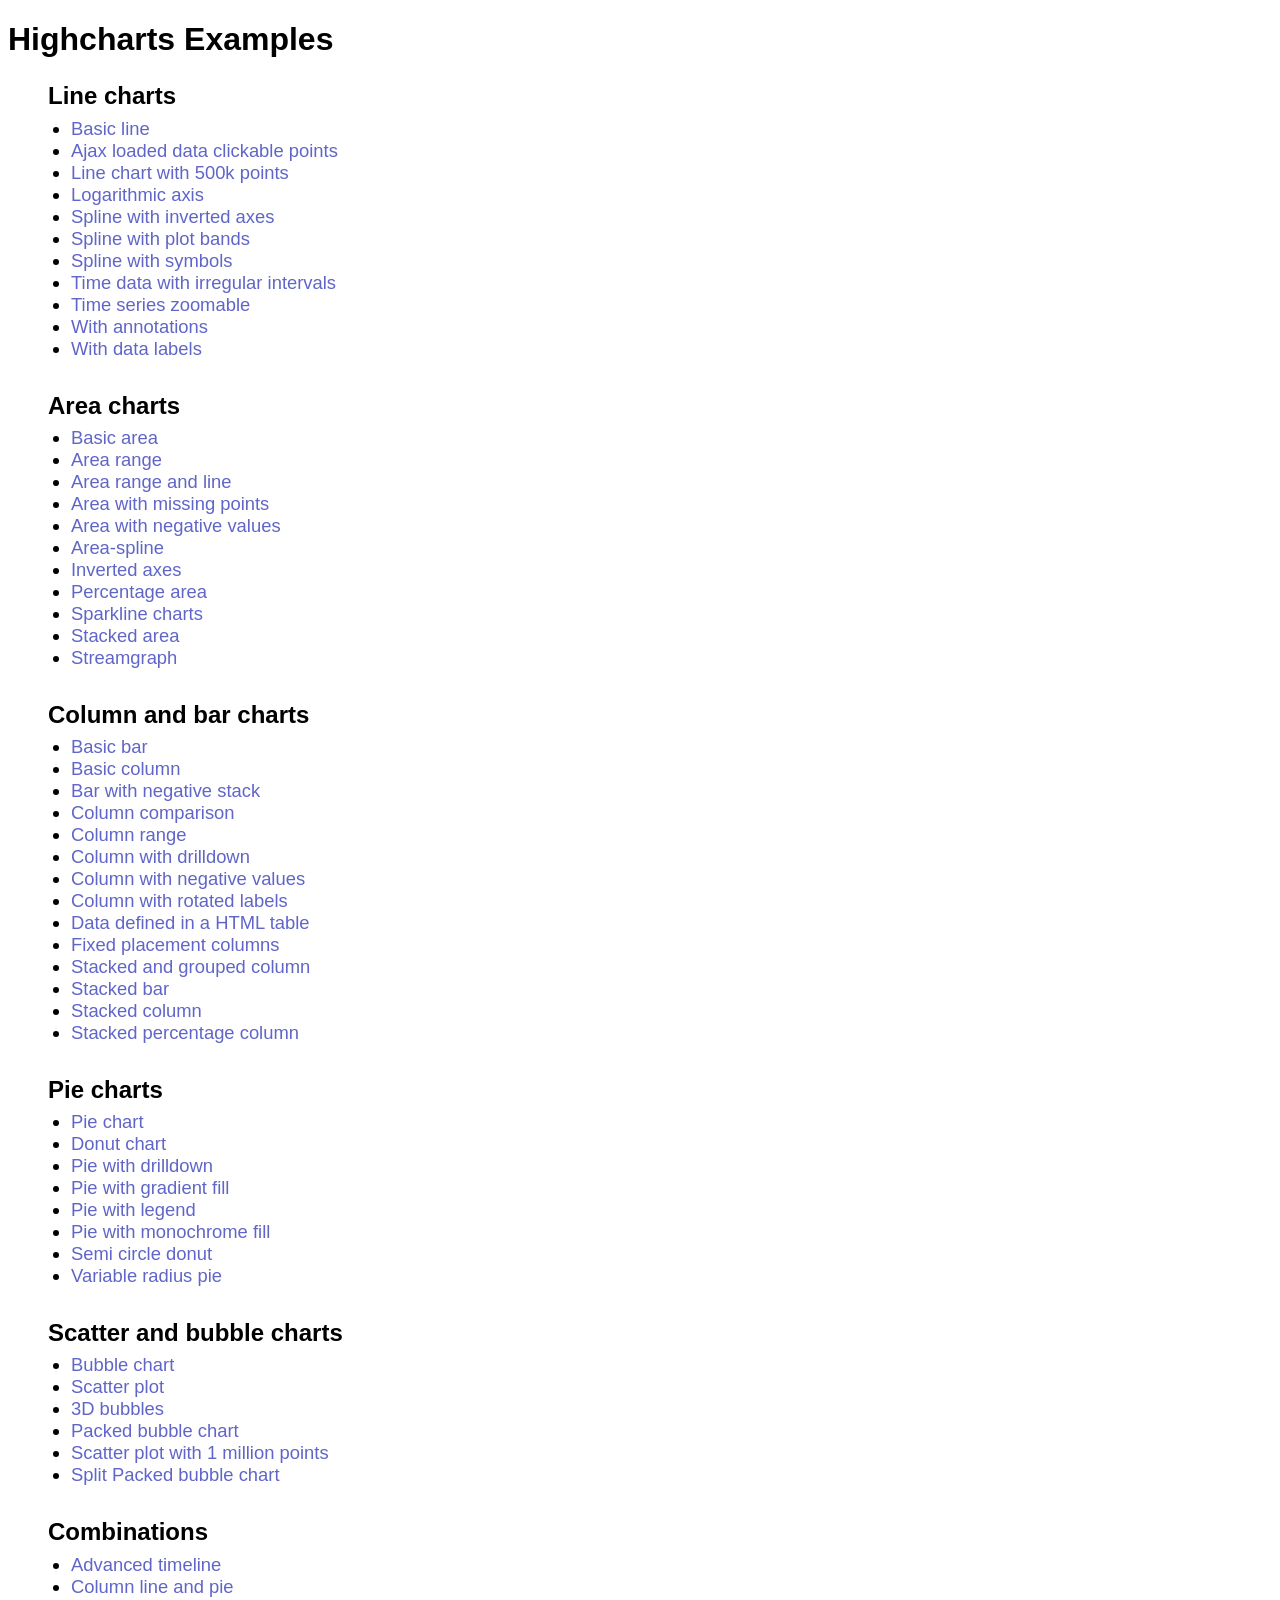
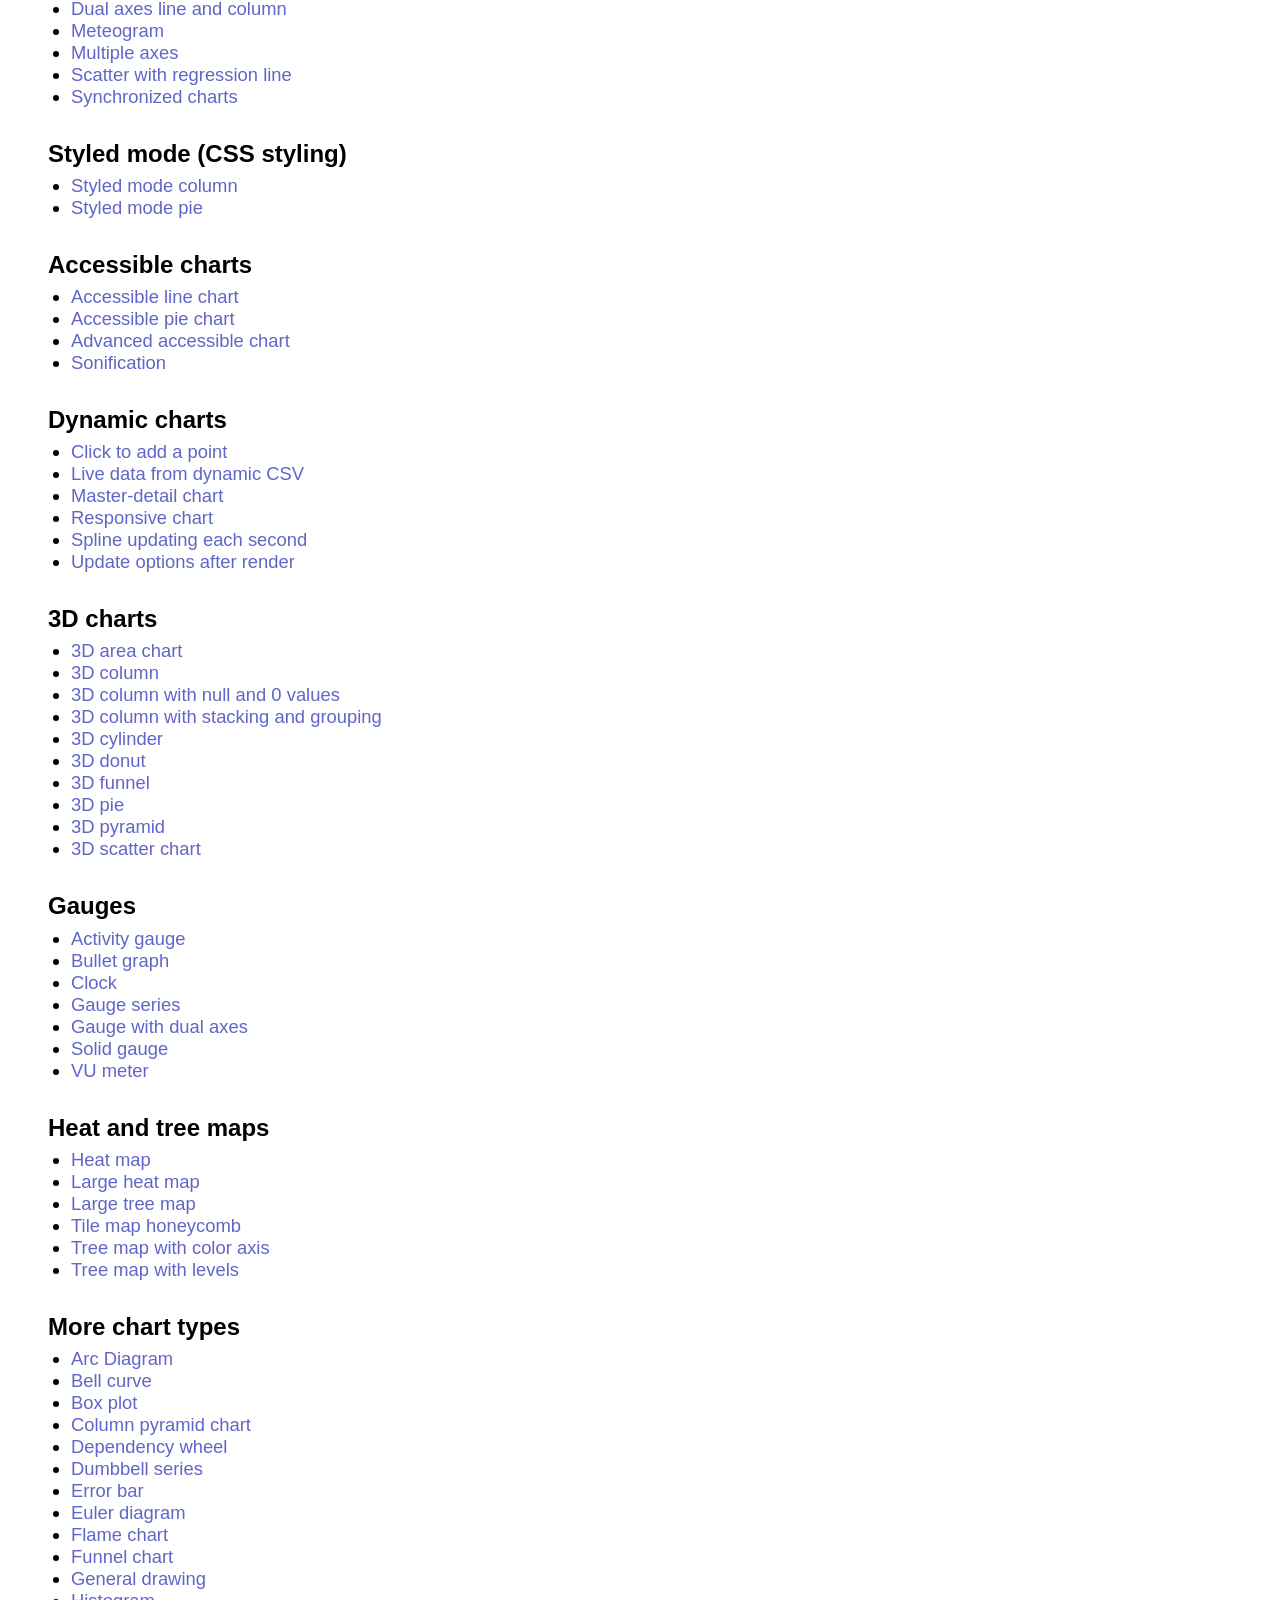
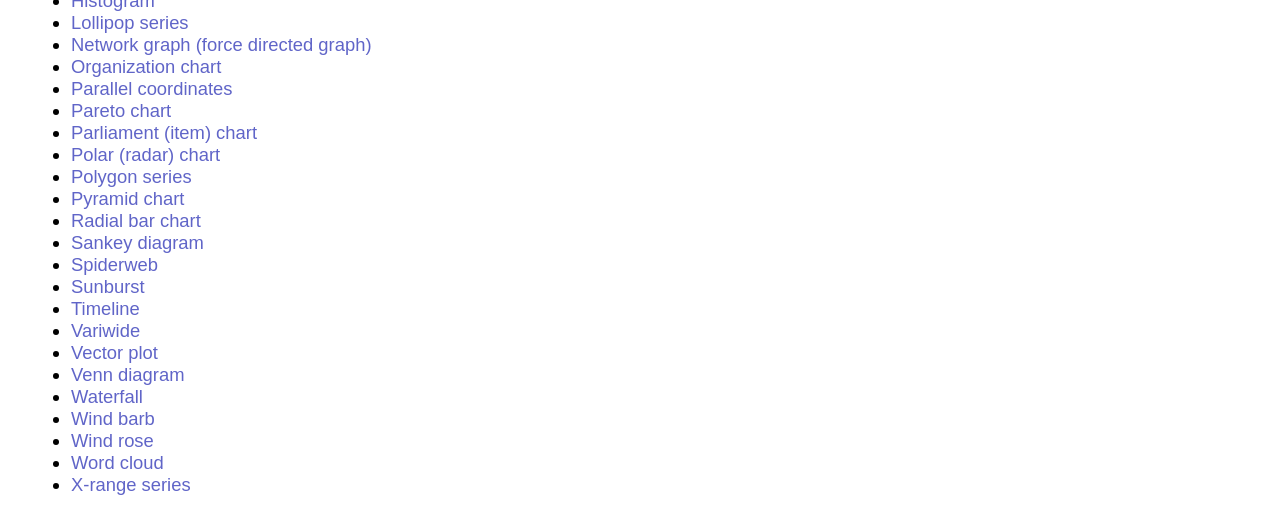
<file: public/admin/vendors/highchart/index.html>
<!DOCTYPE HTML>
<html>
    <head>
        <meta http-equiv="Content-Type" content="text/html; charset=utf-8" />
        <meta name="viewport" content="width=device-width, initial-scale=1" />
        <title>Highcharts Examples</title>
        <style>
            * {
                font-family: sans-serif;
            }
            ul.nav > li > div {
                font-size: 1.5em;
                font-weight: bold;
                margin: 1em 0 0.3em 0;
            }
            ul.nav > li {
                list-style: none;
                display: black
            }
            div > ul > li {
                padding-bottom: 0.5em;
            }
            ul ul {
                list-style-type: initial;
                padding-left: 1.25em;
                font-size: 1.15em;
            }
            li a {
                text-decoration: none;
                color: #6065c8;
            }
            li a:hover {
                text-decoration: underline;
            }
        </style>
    </head>
    <body>
    <h1>Highcharts Examples</h1>
    <div class="col-lg-3 col-md-3 col-sm-12 col-xs-12 sidebar d-md-block"><ul class="nav nav-sidebar">
    <li>
        <div class="" tabindex="0"><span>Line charts</span><icon class="toggle"></icon></div>
        <ul >
        <li><a href="examples/./line-basic/index.html">Basic line</a></li><li><a href="examples/./line-ajax/index.html">Ajax loaded data clickable points</a></li><li><a href="examples/./line-boost/index.html">Line chart with 500k points</a></li><li><a href="examples/./line-log-axis/index.html">Logarithmic axis</a></li><li><a href="examples/./spline-inverted/index.html">Spline with inverted axes</a></li><li><a href="examples/./spline-plot-bands/index.html">Spline with plot bands</a></li><li><a href="examples/./spline-symbols/index.html">Spline with symbols</a></li><li><a href="examples/./spline-irregular-time/index.html">Time data with irregular intervals</a></li><li><a href="examples/./line-time-series/index.html">Time series zoomable</a></li><li><a href="examples/./annotations/index.html">With annotations</a></li><li><a href="examples/./line-labels/index.html">With data labels</a></li>
        </ul>
    </li>
    
    <li>
        <div class="" tabindex="0"><span>Area charts</span><icon class="toggle"></icon></div>
        <ul >
        <li><a href="examples/./area-basic/index.html">Basic area</a></li><li><a href="examples/./arearange/index.html">Area range</a></li><li><a href="examples/./arearange-line/index.html">Area range and line</a></li><li><a href="examples/./area-missing/index.html">Area with missing points</a></li><li><a href="examples/./area-negative/index.html">Area with negative values</a></li><li><a href="examples/./areaspline/index.html">Area-spline</a></li><li><a href="examples/./area-inverted/index.html">Inverted axes</a></li><li><a href="examples/./area-stacked-percent/index.html">Percentage area</a></li><li><a href="examples/./sparkline/index.html">Sparkline charts</a></li><li><a href="examples/./area-stacked/index.html">Stacked area</a></li><li><a href="examples/./streamgraph/index.html">Streamgraph</a></li>
        </ul>
    </li>
    
    <li>
        <div class="" tabindex="0"><span>Column and bar charts</span><icon class="toggle"></icon></div>
        <ul >
        <li><a href="examples/./bar-basic/index.html">Basic bar</a></li><li><a href="examples/./column-basic/index.html">Basic column</a></li><li><a href="examples/./bar-negative-stack/index.html">Bar with negative stack</a></li><li><a href="examples/./column-comparison/index.html">Column comparison</a></li><li><a href="examples/./columnrange/index.html">Column range</a></li><li><a href="examples/./column-drilldown/index.html">Column with drilldown</a></li><li><a href="examples/./column-negative/index.html">Column with negative values</a></li><li><a href="examples/./column-rotated-labels/index.html">Column with rotated labels</a></li><li><a href="examples/./column-parsed/index.html">Data defined in a HTML table</a></li><li><a href="examples/./column-placement/index.html">Fixed placement columns</a></li><li><a href="examples/./column-stacked-and-grouped/index.html">Stacked and grouped column</a></li><li><a href="examples/./bar-stacked/index.html">Stacked bar</a></li><li><a href="examples/./column-stacked/index.html">Stacked column</a></li><li><a href="examples/./column-stacked-percent/index.html">Stacked percentage column</a></li>
        </ul>
    </li>
    
    <li>
        <div class="" tabindex="0"><span>Pie charts</span><icon class="toggle"></icon></div>
        <ul >
        <li><a href="examples/./pie-basic/index.html">Pie chart</a></li><li><a href="examples/./pie-donut/index.html">Donut chart</a></li><li><a href="examples/./pie-drilldown/index.html">Pie with drilldown</a></li><li><a href="examples/./pie-gradient/index.html">Pie with gradient fill</a></li><li><a href="examples/./pie-legend/index.html">Pie with legend</a></li><li><a href="examples/./pie-monochrome/index.html">Pie with monochrome fill</a></li><li><a href="examples/./pie-semi-circle/index.html">Semi circle donut</a></li><li><a href="examples/./variable-radius-pie/index.html">Variable radius pie</a></li>
        </ul>
    </li>
    
    <li>
        <div class="" tabindex="0"><span>Scatter and bubble charts</span><icon class="toggle"></icon></div>
        <ul >
        <li><a href="examples/./bubble/index.html">Bubble chart</a></li><li><a href="examples/./scatter/index.html">Scatter plot</a></li><li><a href="examples/./bubble-3d/index.html">3D bubbles</a></li><li><a href="examples/./packed-bubble/index.html">Packed bubble chart</a></li><li><a href="examples/./scatter-boost/index.html">Scatter plot with 1 million points</a></li><li><a href="examples/./packed-bubble-split/index.html">Split Packed bubble chart</a></li>
        </ul>
    </li>
    
    <li>
        <div class="" tabindex="0"><span>Combinations</span><icon class="toggle"></icon></div>
        <ul >
        <li><a href="examples/./combo-timeline/index.html">Advanced timeline</a></li><li><a href="examples/./combo/index.html">Column line and pie</a></li><li><a href="examples/./combo-dual-axes/index.html">Dual axes line and column</a></li><li><a href="examples/./combo-meteogram/index.html">Meteogram</a></li><li><a href="examples/./combo-multi-axes/index.html">Multiple axes</a></li><li><a href="examples/./combo-regression/index.html">Scatter with regression line</a></li><li><a href="examples/./synchronized-charts/index.html">Synchronized charts</a></li>
        </ul>
    </li>
    
    <li>
        <div class="" tabindex="0"><span>Styled mode (CSS styling)</span><icon class="toggle"></icon></div>
        <ul >
        <li><a href="examples/./styled-mode-column/index.html">Styled mode column</a></li><li><a href="examples/./styled-mode-pie/index.html">Styled mode pie</a></li>
        </ul>
    </li>
    
    <li>
        <div class="" tabindex="0"><span>Accessible charts</span><icon class="toggle"></icon></div>
        <ul >
        <li><a href="examples/./accessible-line/index.html">Accessible line chart</a></li><li><a href="examples/./accessible-pie/index.html">Accessible pie chart</a></li><li><a href="examples/./advanced-accessible/index.html">Advanced accessible chart</a></li><li><a href="examples/./sonification/index.html">Sonification</a></li>
        </ul>
    </li>
    
    <li>
        <div class="" tabindex="0"><span>Dynamic charts</span><icon class="toggle"></icon></div>
        <ul >
        <li><a href="examples/./dynamic-click-to-add/index.html">Click to add a point</a></li><li><a href="examples/./live-data/index.html">Live data from dynamic CSV</a></li><li><a href="examples/./dynamic-master-detail/index.html">Master-detail chart</a></li><li><a href="examples/./responsive/index.html">Responsive chart</a></li><li><a href="examples/./dynamic-update/index.html">Spline updating each second</a></li><li><a href="examples/./chart-update/index.html">Update options after render</a></li>
        </ul>
    </li>
    
    <li>
        <div class="" tabindex="0"><span>3D charts</span><icon class="toggle"></icon></div>
        <ul >
        <li><a href="examples/./3d-area-multiple/index.html">3D area chart</a></li><li><a href="examples/./3d-column-interactive/index.html">3D column</a></li><li><a href="examples/./3d-column-null-values/index.html">3D column with null and 0 values</a></li><li><a href="examples/./3d-column-stacking-grouping/index.html">3D column with stacking and grouping</a></li><li><a href="examples/./cylinder/index.html">3D cylinder</a></li><li><a href="examples/./3d-pie-donut/index.html">3D donut</a></li><li><a href="examples/./funnel3d/index.html">3D funnel</a></li><li><a href="examples/./3d-pie/index.html">3D pie</a></li><li><a href="examples/./pyramid3d/index.html">3D pyramid</a></li><li><a href="examples/./3d-scatter-draggable/index.html">3D scatter chart</a></li>
        </ul>
    </li>
    
    <li>
        <div class="" tabindex="0"><span>Gauges</span><icon class="toggle"></icon></div>
        <ul >
        <li><a href="examples/./gauge-activity/index.html">Activity gauge</a></li><li><a href="examples/./bullet-graph/index.html">Bullet graph</a></li><li><a href="examples/./gauge-clock/index.html">Clock</a></li><li><a href="examples/./gauge-speedometer/index.html">Gauge series</a></li><li><a href="examples/./gauge-dual/index.html">Gauge with dual axes</a></li><li><a href="examples/./gauge-solid/index.html">Solid gauge</a></li><li><a href="examples/./gauge-vu-meter/index.html">VU meter</a></li>
        </ul>
    </li>
    
    <li>
        <div class="" tabindex="0"><span>Heat and tree maps</span><icon class="toggle"></icon></div>
        <ul >
        <li><a href="examples/./heatmap/index.html">Heat map</a></li><li><a href="examples/./heatmap-canvas/index.html">Large heat map</a></li><li><a href="examples/./treemap-large-dataset/index.html">Large tree map</a></li><li><a href="examples/./honeycomb-usa/index.html">Tile map honeycomb</a></li><li><a href="examples/./treemap-coloraxis/index.html">Tree map with color axis</a></li><li><a href="examples/./treemap-with-levels/index.html">Tree map with levels</a></li>
        </ul>
    </li>
    
    <li>
        <div class="" tabindex="0"><span>More chart types</span><icon class="toggle"></icon></div>
        <ul >
        <li><a href="examples/./arc-diagram/index.html">Arc Diagram</a></li><li><a href="examples/./bellcurve/index.html">Bell curve</a></li><li><a href="examples/./box-plot/index.html">Box plot</a></li><li><a href="examples/./column-pyramid/index.html">Column pyramid chart</a></li><li><a href="examples/./dependency-wheel/index.html">Dependency wheel</a></li><li><a href="examples/./dumbbell/index.html">Dumbbell series</a></li><li><a href="examples/./error-bar/index.html">Error bar</a></li><li><a href="examples/./euler-diagram/index.html">Euler diagram</a></li><li><a href="examples/./flame/index.html">Flame chart</a></li><li><a href="examples/./funnel/index.html">Funnel chart</a></li><li><a href="examples/./renderer/index.html">General drawing</a></li><li><a href="examples/./histogram/index.html">Histogram</a></li><li><a href="examples/./lollipop/index.html">Lollipop series</a></li><li><a href="examples/./network-graph/index.html">Network graph (force directed graph)</a></li><li><a href="examples/./organization-chart/index.html">Organization chart</a></li><li><a href="examples/./parallel-coordinates/index.html">Parallel coordinates</a></li><li><a href="examples/./pareto/index.html">Pareto chart</a></li><li><a href="examples/./parliament-chart/index.html">Parliament (item) chart</a></li><li><a href="examples/./polar/index.html">Polar (radar) chart</a></li><li><a href="examples/./polygon/index.html">Polygon series</a></li><li><a href="examples/./pyramid/index.html">Pyramid chart</a></li><li><a href="examples/./polar-radial-bar/index.html">Radial bar chart</a></li><li><a href="examples/./sankey-diagram/index.html">Sankey diagram</a></li><li><a href="examples/./polar-spider/index.html">Spiderweb</a></li><li><a href="examples/./sunburst/index.html">Sunburst</a></li><li><a href="examples/./timeline/index.html">Timeline</a></li><li><a href="examples/./variwide/index.html">Variwide</a></li><li><a href="examples/./vector-plot/index.html">Vector plot</a></li><li><a href="examples/./venn-diagram/index.html">Venn diagram</a></li><li><a href="examples/./waterfall/index.html">Waterfall</a></li><li><a href="examples/./windbarb-series/index.html">Wind barb</a></li><li><a href="examples/./polar-wind-rose/index.html">Wind rose</a></li><li><a href="examples/./wordcloud/index.html">Word cloud</a></li><li><a href="examples/./x-range/index.html">X-range series</a></li>
        </ul>
    </li>
    </ul></div>
    </body>
</html>
</file>
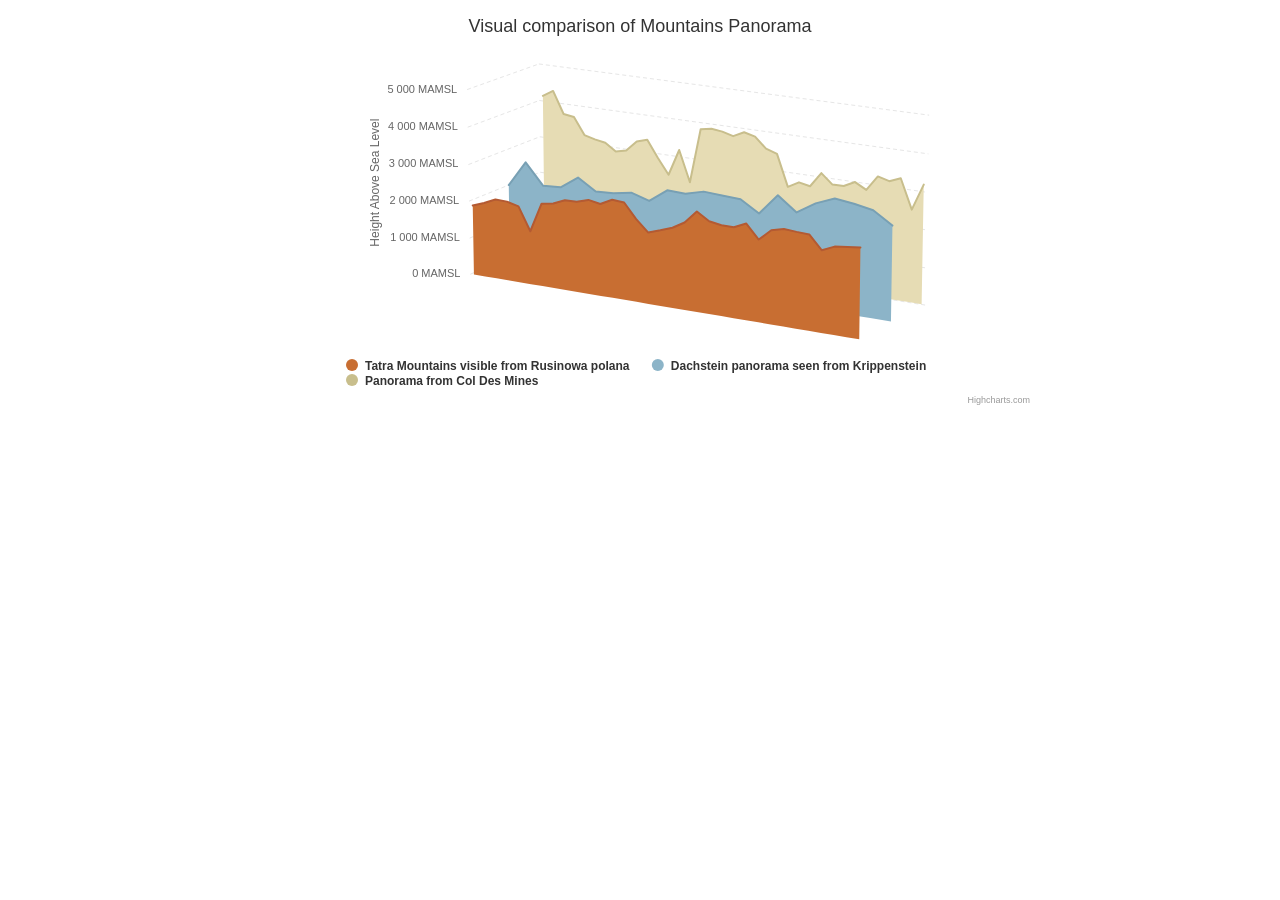
<file: public/admin/vendors/highchart/examples/3d-area-multiple/index.html>
<!DOCTYPE HTML>
<html>
	<head>
		<meta http-equiv="Content-Type" content="text/html; charset=utf-8">
		<meta name="viewport" content="width=device-width, initial-scale=1">
		<title>Highcharts Example</title>

		<style type="text/css">
#container {
    height: 400px;
    min-width: 310px;
    max-width: 800px;
    margin: 0 auto;
}

		</style>
	</head>
	<body>

<script src="../../code/highcharts.js"></script>
<script src="../../code/highcharts-3d.js"></script>
<script src="../../code/modules/accessibility.js"></script>

<div id="container"></div>


		<script type="text/javascript">
Highcharts.chart('container', {
    chart: {
        type: 'area',
        options3d: {
            enabled: true,
            alpha: 15,
            beta: 30,
            depth: 200
        }
    },
    title: {
        text: 'Visual comparison of Mountains Panorama'
    },
    accessibility: {
        description: 'The chart is showing the shapes of three mountain ranges as three area line series laid out in 3D behind each other.',
        keyboardNavigation: {
            seriesNavigation: {
                mode: 'serialize'
            }
        }
    },
    lang: {
        accessibility: {
            axis: {
                xAxisDescriptionPlural: 'The chart has 3 unlabelled X axes, one for each series.'
            }
        }
    },
    yAxis: {
        title: {
            text: 'Height Above Sea Level',
            x: -40
        },
        labels: {
            format: '{value:,.0f} MAMSL'
        },
        gridLineDashStyle: 'Dash'
    },
    xAxis: [{
        visible: false
    }, {
        visible: false
    }, {
        visible: false
    }],
    plotOptions: {
        area: {
            depth: 100,
            marker: {
                enabled: false
            },
            states: {
                inactive: {
                    enabled: false
                }
            }
        }
    },
    tooltip: {
        valueSuffix: ' MAMSL'
    },
    series: [{
        name: 'Tatra Mountains visible from Rusinowa polana',
        lineColor: 'rgb(180,90,50)',
        color: 'rgb(200,110,50)',
        fillColor: 'rgb(200,110,50)',
        data: [
            ['Murań', 1890],
            ['Nowy Wierch', 2009],
            ['Hawrań', 2152],
            ['Płaczliwa Skała', 2142],
            ['Szalony Wierch', 2061],
            ['Karczmarski Wierch', 1438],
            ['Jagnięcy Szczyt', 2230],
            ['Czerwona Turnia', 2284],
            ['Kołowy Szczyt', 2418],
            ['Czarny Szczyt', 2429],
            ['Baranie Rogi', 2526],
            ['Śnieżny Szczyt', 2465],
            ['Lodowy Szczyt', 2627],
            ['Lodowa Kopa', 2602],
            ['Szeroka Jaworzyńska', 2210],
            ['Horwacki Wierch', 1902],
            ['Spismichałowa Czuba', 2012],
            ['Zielona Czuba', 2130],
            ['Wielicki Szczyt', 2318],
            ['Gerlach', 2655],
            ['Batyżowiecki Szczyt', 2448],
            ['Kaczy Szczyt', 2395],
            ['Zmarzły Szczyt', 2390],
            ['Kończysta', 2538],
            ['Młynarz', 2170],
            ['Ganek', 2462],
            ['Wysoka', 2547],
            ['Ciężki Szczyt', 2520],
            ['Rysy', 2503],
            ['Żabi Mnich', 2146],
            ['Żabi Koń', 2291],
            ['Żabia Turnia Mięguszowiecka', 2335],
            ['Wołowa Turnia', 2373]
        ]
    }, {
        xAxis: 1,
        lineColor: 'rgb(120,160,180)',
        color: 'rgb(140,180,200)',
        fillColor: 'rgb(140,180,200)',
        name: 'Dachstein panorama seen from Krippenstein',
        data: [
            ['Kufstein', 2049],
            ['Hohe Wildstelle', 2746],
            ['Kleiner Miesberg', 2173],
            ['Großer Miesberg', 2202],
            ['Hochstein', 2543],
            ['Lackner Miesberg', 2232],
            ['Wasenspitze', 2257],
            ['Sinabell', 2349],
            ['Feister Scharte', 2198],
            ['Eselstein', 2556],
            ['Landfriedstein', 2536],
            ['Scheichenspitz', 2667],
            ['Schmiedstock', 2634],
            ['Gamsfeldspitze', 2611],
            ['Edelgriess', 2305],
            ['Koppenkarstein', 2863],
            ['Niederer Gjaidstein', 2483],
            ['Hoher Gjaidstein', 2794],
            ['Hoher Dachstein', 2995],
            ['Niederer Dachstein', 2934],
            ['Hohes Kreuz', 2837],
            ['Hoher Ochsenkogel', 2513]
        ]
    }, {
        xAxis: 2,
        lineColor: 'rgb(200, 190, 140)',
        color: 'rgb(200, 190, 140)',
        fillColor: 'rgb(230, 220, 180)',
        name: 'Panorama from Col Des Mines',
        data: [
            ['Combin de la Tsessette', 4141],
            ['Grand Combin de Grafeneire', 4314],
            ['Combin de Corbassière', 3716],
            ['Petit Combin', 3672],
            ['Pointe de Boveire', 3212],
            ['Grand Aget', 3133],
            ['Mont Rogneux', 3084],
            ['Dents du Grand Lé', 2884],
            ['Monts Telliers', 2951],
            ['Grand Golliat', 3238],
            ['Mont Grande Rochère', 3326],
            ['Mont de la Fouly', 2871],
            ['Tête de la Payanne', 2452],
            ['Pointe Allobrogia', 3172],
            ['Six Blanc', 2334],
            ['Mont Dolent', 3820],
            ['Aiguille de Triolet', 3870],
            ['Le Tour Noir', 3836],
            ["Aiguille de l'A Neuve", 3753],
            ["Aiguille d'Argentière", 3900],
            ['Aiguille du Chardonnet', 3824],
            ['Aiguille du Tour', 3540],
            ['Aiguille du Pissoir', 3440],
            ['Le Catogne', 2598],
            ['Pointe de Prosom', 2762],
            ['Pointe Ronde', 2700],
            ['Mont Buet', 3096],
            ['Le Cheval Blanc', 2831],
            ['Pointe de la Finive', 2838],
            ['Pic de Tenneverge', 2985],
            ["Pointe d'Aboillon", 2819],
            ['Tour Sallière', 3220],
            ['Le Dôme', 3138],
            ['Haute Cime', 3257],
            ['Pierre Avoi', 2473],
            ["Cime de l'Est", 3178]
        ]
    }]
});

		</script>
	</body>
</html>
</file>
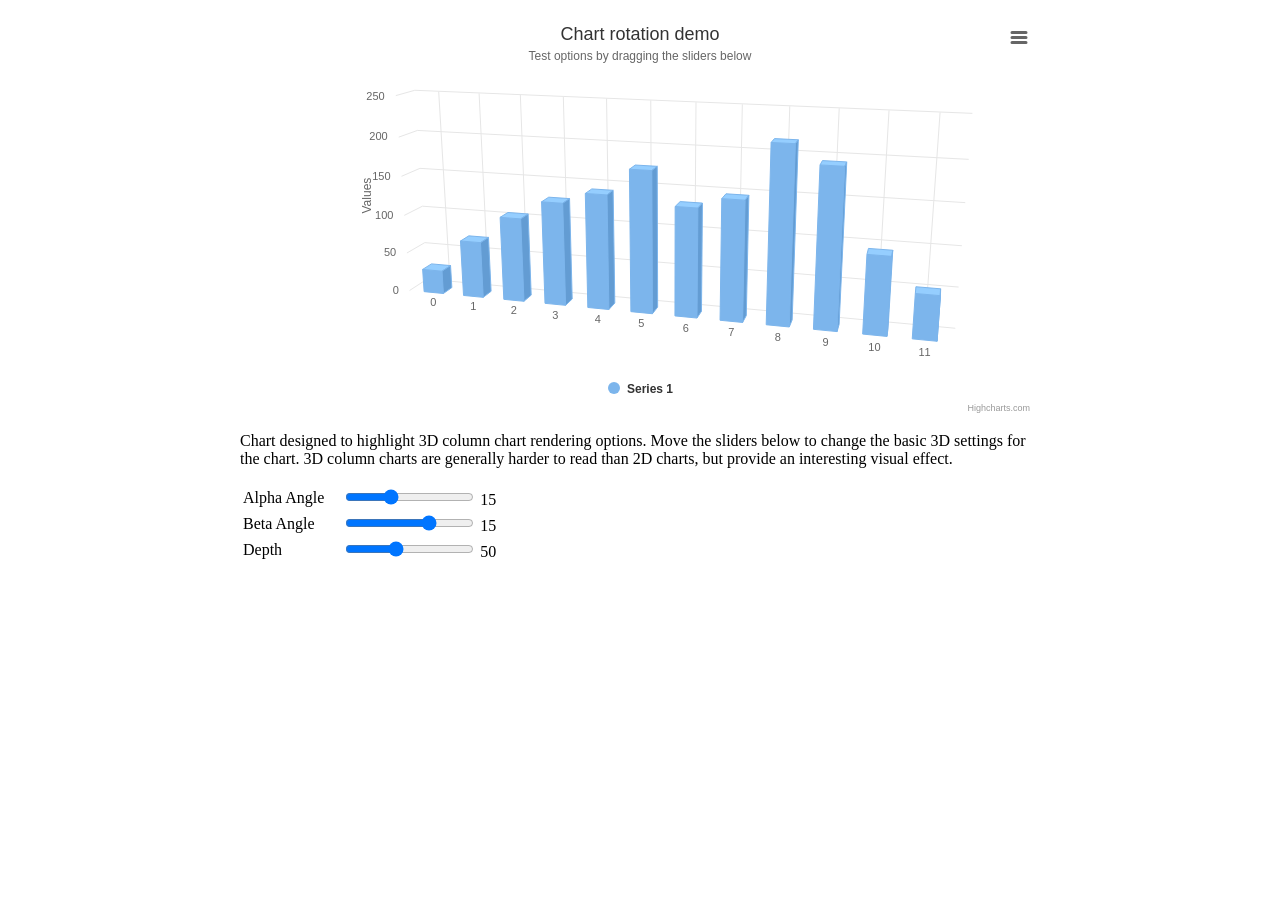
<file: public/admin/vendors/highchart/examples/3d-column-interactive/index.html>
<!DOCTYPE HTML>
<html>
	<head>
		<meta http-equiv="Content-Type" content="text/html; charset=utf-8">
		<meta name="viewport" content="width=device-width, initial-scale=1">
		<title>Highcharts Example</title>

		<style type="text/css">
#container {
    height: 400px;
}

.highcharts-figure,
.highcharts-data-table table {
    min-width: 310px;
    max-width: 800px;
    margin: 1em auto;
}

#sliders td input[type="range"] {
    display: inline;
}

#sliders td {
    padding-right: 1em;
    white-space: nowrap;
}

		</style>
	</head>
	<body>
<script src="../../code/highcharts.js"></script>
<script src="../../code/highcharts-3d.js"></script>
<script src="../../code/modules/exporting.js"></script>
<script src="../../code/modules/export-data.js"></script>
<script src="../../code/modules/accessibility.js"></script>

<figure class="highcharts-figure">
    <div id="container"></div>
    <p class="highcharts-description">
        Chart designed to highlight 3D column chart rendering options.
        Move the sliders below to change the basic 3D settings for the chart.
        3D column charts are generally harder to read than 2D charts, but provide
        an interesting visual effect.
    </p>
    <div id="sliders">
        <table>
            <tr>
                <td><label for="alpha">Alpha Angle</label></td>
                <td><input id="alpha" type="range" min="0" max="45" value="15"/> <span id="alpha-value" class="value"></span></td>
            </tr>
            <tr>
                <td><label for="beta">Beta Angle</label></td>
                <td><input id="beta" type="range" min="-45" max="45" value="15"/> <span id="beta-value" class="value"></span></td>
            </tr>
            <tr>
                <td><label for="depth">Depth</label></td>
                <td><input id="depth" type="range" min="20" max="100" value="50"/> <span id="depth-value" class="value"></span></td>
            </tr>
        </table>
    </div>
</figure>


		<script type="text/javascript">
// Set up the chart
const chart = new Highcharts.Chart({
    chart: {
        renderTo: 'container',
        type: 'column',
        options3d: {
            enabled: true,
            alpha: 15,
            beta: 15,
            depth: 50,
            viewDistance: 25
        }
    },
    title: {
        text: 'Chart rotation demo'
    },
    subtitle: {
        text: 'Test options by dragging the sliders below'
    },
    plotOptions: {
        column: {
            depth: 25
        }
    },
    series: [{
        data: [29.9, 71.5, 106.4, 129.2, 144.0, 176.0, 135.6, 148.5, 216.4, 194.1, 95.6, 54.4]
    }]
});

function showValues() {
    document.getElementById('alpha-value').innerHTML = chart.options.chart.options3d.alpha;
    document.getElementById('beta-value').innerHTML = chart.options.chart.options3d.beta;
    document.getElementById('depth-value').innerHTML = chart.options.chart.options3d.depth;
}

// Activate the sliders
document.querySelectorAll('#sliders input').forEach(input => input.addEventListener('input', e => {
    chart.options.chart.options3d[e.target.id] = parseFloat(e.target.value);
    showValues();
    chart.redraw(false);
}));

showValues();
		</script>
	</body>
</html>
</file>
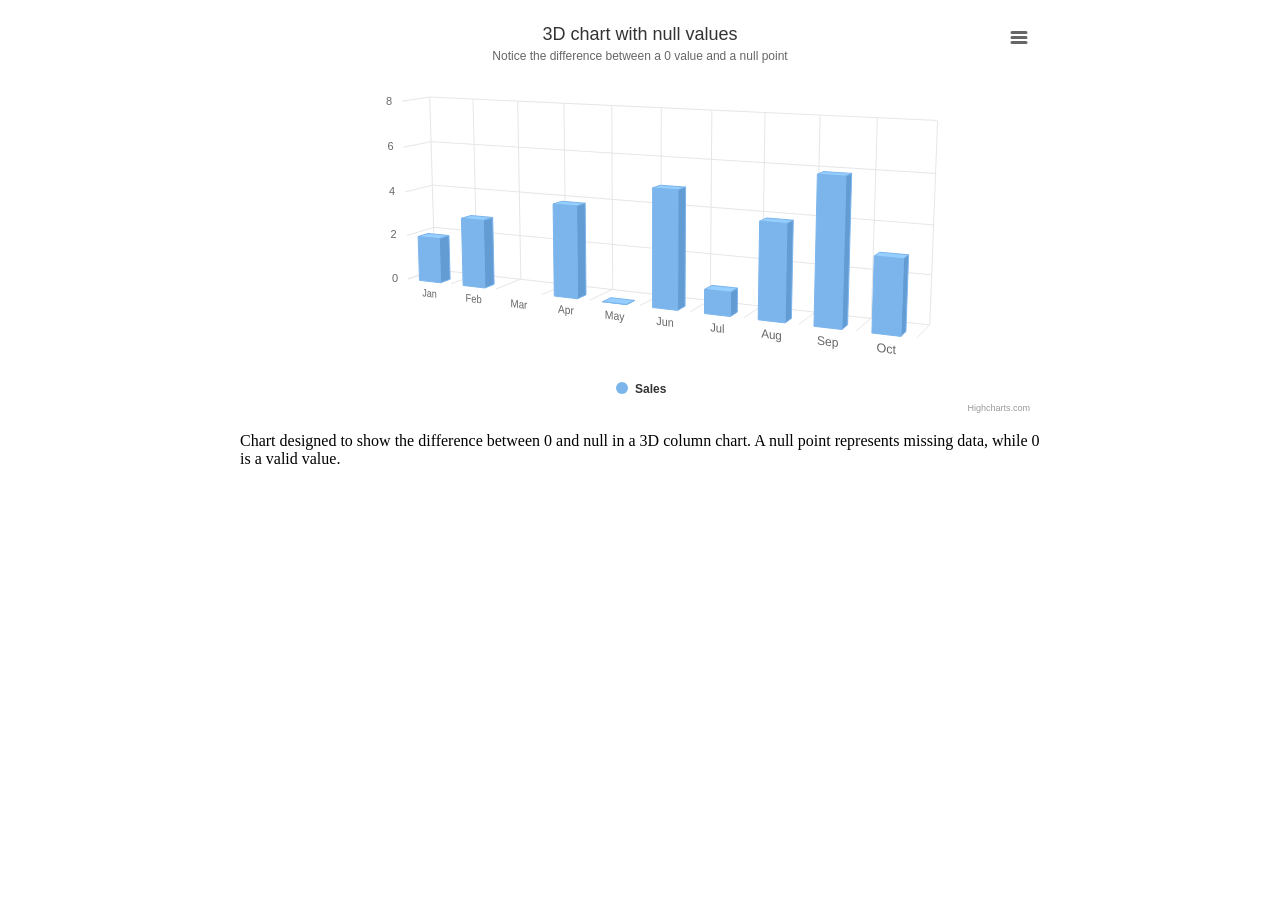
<file: public/admin/vendors/highchart/examples/3d-column-null-values/index.html>
<!DOCTYPE HTML>
<html>
	<head>
		<meta http-equiv="Content-Type" content="text/html; charset=utf-8">
		<meta name="viewport" content="width=device-width, initial-scale=1">
		<title>Highcharts Example</title>

		<style type="text/css">
#container {
    height: 400px;
}

.highcharts-figure,
.highcharts-data-table table {
    min-width: 310px;
    max-width: 800px;
    margin: 1em auto;
}

.highcharts-data-table table {
    font-family: Verdana, sans-serif;
    border-collapse: collapse;
    border: 1px solid #ebebeb;
    margin: 10px auto;
    text-align: center;
    width: 100%;
    max-width: 500px;
}

.highcharts-data-table caption {
    padding: 1em 0;
    font-size: 1.2em;
    color: #555;
}

.highcharts-data-table th {
    font-weight: 600;
    padding: 0.5em;
}

.highcharts-data-table td,
.highcharts-data-table th,
.highcharts-data-table caption {
    padding: 0.5em;
}

.highcharts-data-table thead tr,
.highcharts-data-table tr:nth-child(even) {
    background: #f8f8f8;
}

.highcharts-data-table tr:hover {
    background: #f1f7ff;
}

		</style>
	</head>
	<body>

<script src="../../code/highcharts.js"></script>
<script src="../../code/highcharts-3d.js"></script>
<script src="../../code/modules/exporting.js"></script>
<script src="../../code/modules/export-data.js"></script>
<script src="../../code/modules/accessibility.js"></script>

<figure class="highcharts-figure">
    <div id="container"></div>
    <p class="highcharts-description">
        Chart designed to show the difference between 0 and null in a 3D column
        chart. A null point represents missing data, while 0 is a valid value.
    </p>
</figure>


		<script type="text/javascript">
Highcharts.chart('container', {
    chart: {
        type: 'column',
        options3d: {
            enabled: true,
            alpha: 10,
            beta: 25,
            depth: 70
        }
    },
    title: {
        text: '3D chart with null values'
    },
    subtitle: {
        text: 'Notice the difference between a 0 value and a null point'
    },
    plotOptions: {
        column: {
            depth: 25
        }
    },
    xAxis: {
        categories: Highcharts.getOptions().lang.shortMonths,
        labels: {
            skew3d: true,
            style: {
                fontSize: '16px'
            }
        }
    },
    yAxis: {
        title: {
            text: null
        }
    },
    series: [{
        name: 'Sales',
        data: [2, 3, null, 4, 0, 5, 1, 4, 6, 3]
    }]
});
		</script>
	</body>
</html>
</file>
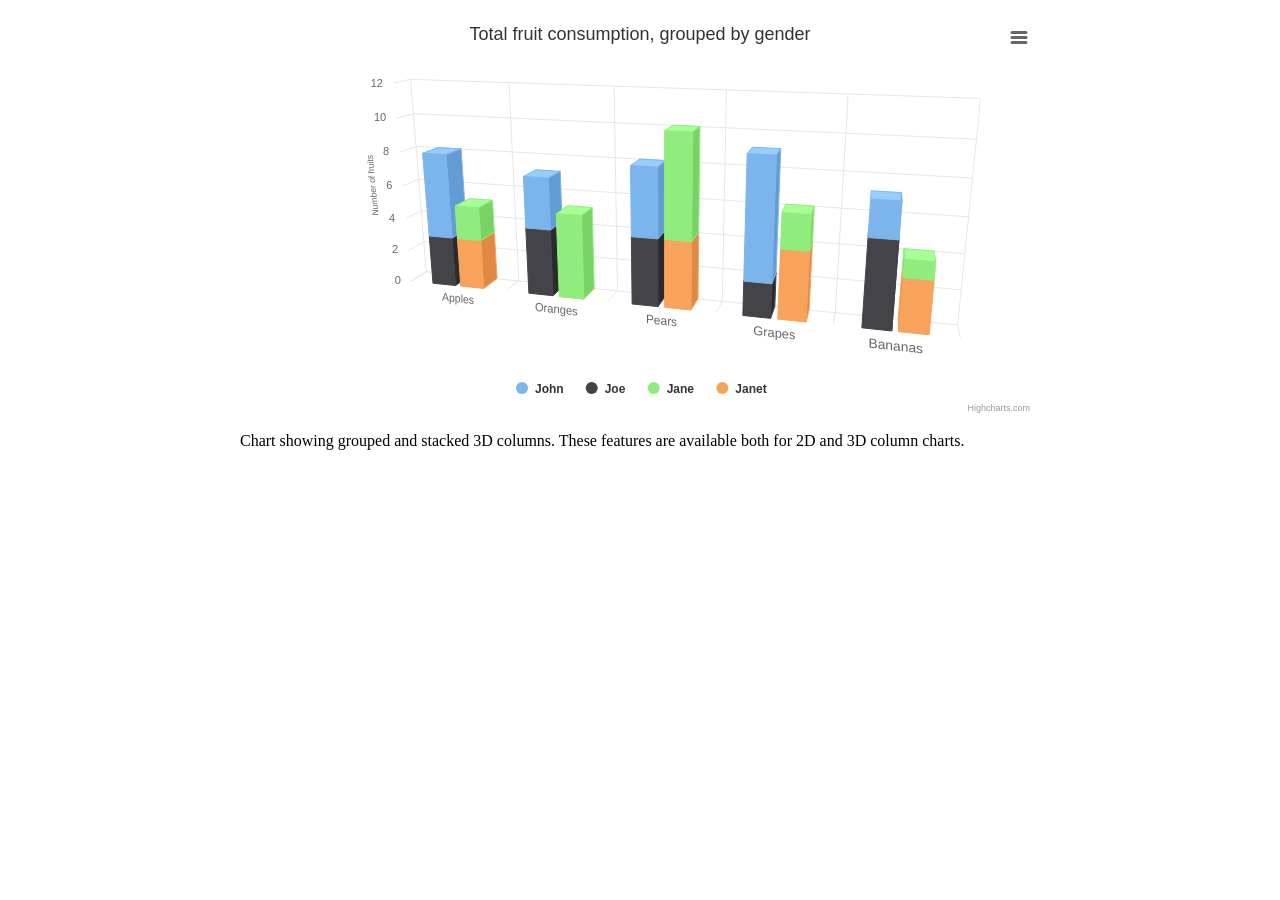
<file: public/admin/vendors/highchart/examples/3d-column-stacking-grouping/index.html>
<!DOCTYPE HTML>
<html>
	<head>
		<meta http-equiv="Content-Type" content="text/html; charset=utf-8">
		<meta name="viewport" content="width=device-width, initial-scale=1">
		<title>Highcharts Example</title>

		<style type="text/css">
#container {
    height: 400px;
}

.highcharts-figure,
.highcharts-data-table table {
    min-width: 310px;
    max-width: 800px;
    margin: 1em auto;
}

.highcharts-data-table table {
    font-family: Verdana, sans-serif;
    border-collapse: collapse;
    border: 1px solid #ebebeb;
    margin: 10px auto;
    text-align: center;
    width: 100%;
    max-width: 500px;
}

.highcharts-data-table caption {
    padding: 1em 0;
    font-size: 1.2em;
    color: #555;
}

.highcharts-data-table th {
    font-weight: 600;
    padding: 0.5em;
}

.highcharts-data-table td,
.highcharts-data-table th,
.highcharts-data-table caption {
    padding: 0.5em;
}

.highcharts-data-table thead tr,
.highcharts-data-table tr:nth-child(even) {
    background: #f8f8f8;
}

.highcharts-data-table tr:hover {
    background: #f1f7ff;
}

		</style>
	</head>
	<body>

<script src="../../code/highcharts.js"></script>
<script src="../../code/highcharts-3d.js"></script>
<script src="../../code/modules/exporting.js"></script>
<script src="../../code/modules/export-data.js"></script>
<script src="../../code/modules/accessibility.js"></script>

<figure class="highcharts-figure">
    <div id="container"></div>
    <p class="highcharts-description">
        Chart showing grouped and stacked 3D columns. These features are
        available both for 2D and 3D column charts.
    </p>
</figure>


		<script type="text/javascript">
Highcharts.chart('container', {
    chart: {
        type: 'column',
        options3d: {
            enabled: true,
            alpha: 15,
            beta: 15,
            viewDistance: 25,
            depth: 40
        }
    },

    title: {
        text: 'Total fruit consumption, grouped by gender'
    },

    xAxis: {
        categories: ['Apples', 'Oranges', 'Pears', 'Grapes', 'Bananas'],
        labels: {
            skew3d: true,
            style: {
                fontSize: '16px'
            }
        }
    },

    yAxis: {
        allowDecimals: false,
        min: 0,
        title: {
            text: 'Number of fruits',
            skew3d: true
        }
    },

    tooltip: {
        headerFormat: '<b>{point.key}</b><br>',
        pointFormat: '<span style="color:{series.color}">\u25CF</span> {series.name}: {point.y} / {point.stackTotal}'
    },

    plotOptions: {
        column: {
            stacking: 'normal',
            depth: 40
        }
    },

    series: [{
        name: 'John',
        data: [5, 3, 4, 7, 2],
        stack: 'male'
    }, {
        name: 'Joe',
        data: [3, 4, 4, 2, 5],
        stack: 'male'
    }, {
        name: 'Jane',
        data: [2, 5, 6, 2, 1],
        stack: 'female'
    }, {
        name: 'Janet',
        data: [3, 0, 4, 4, 3],
        stack: 'female'
    }]
});

		</script>
	</body>
</html>
</file>
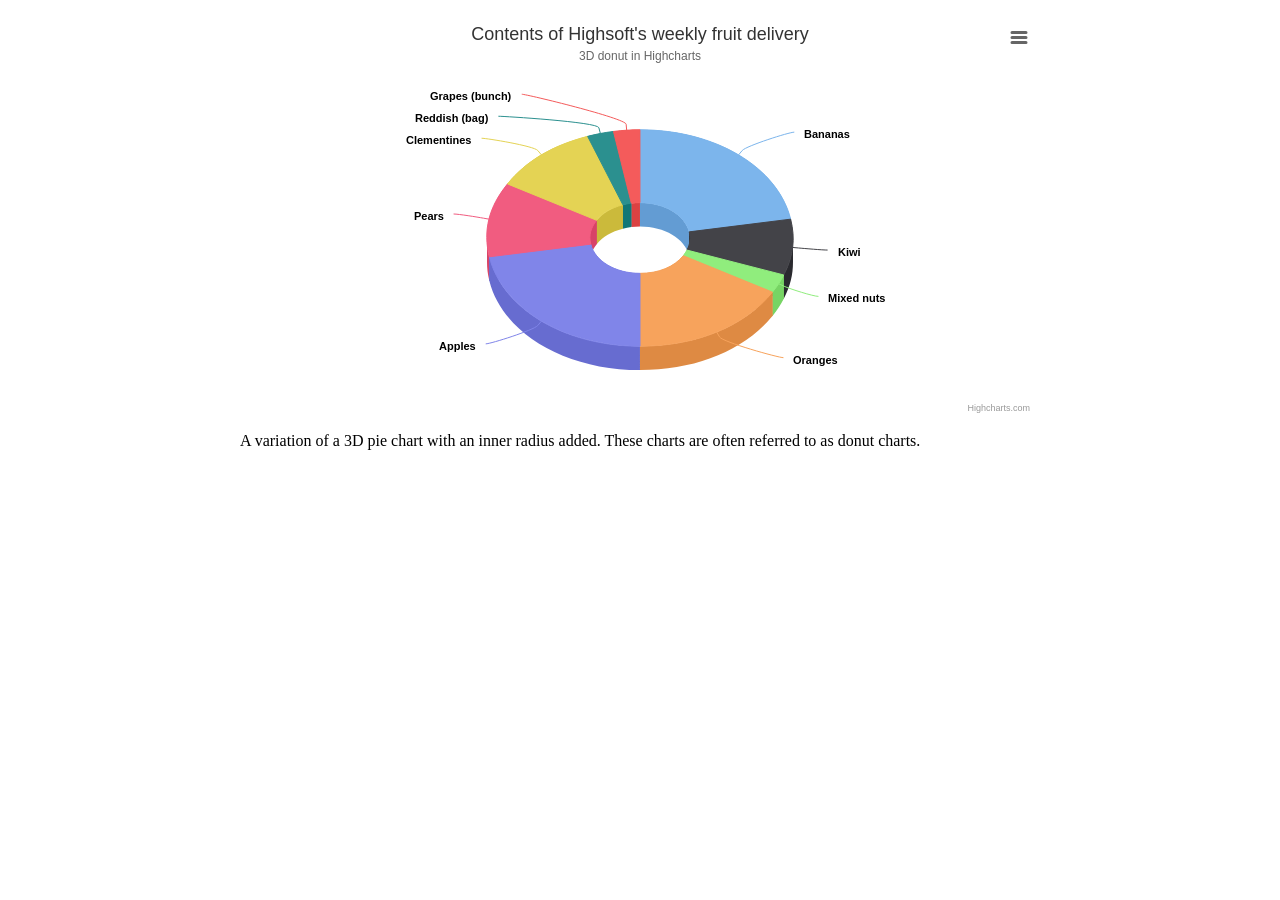
<file: public/admin/vendors/highchart/examples/3d-pie-donut/index.html>
<!DOCTYPE HTML>
<html>
	<head>
		<meta http-equiv="Content-Type" content="text/html; charset=utf-8">
		<meta name="viewport" content="width=device-width, initial-scale=1">
		<title>Highcharts Example</title>

		<style type="text/css">
#container {
    height: 400px;
}

.highcharts-figure,
.highcharts-data-table table {
    min-width: 310px;
    max-width: 800px;
    margin: 1em auto;
}

.highcharts-data-table table {
    font-family: Verdana, sans-serif;
    border-collapse: collapse;
    border: 1px solid #ebebeb;
    margin: 10px auto;
    text-align: center;
    width: 100%;
    max-width: 500px;
}

.highcharts-data-table caption {
    padding: 1em 0;
    font-size: 1.2em;
    color: #555;
}

.highcharts-data-table th {
    font-weight: 600;
    padding: 0.5em;
}

.highcharts-data-table td,
.highcharts-data-table th,
.highcharts-data-table caption {
    padding: 0.5em;
}

.highcharts-data-table thead tr,
.highcharts-data-table tr:nth-child(even) {
    background: #f8f8f8;
}

.highcharts-data-table tr:hover {
    background: #f1f7ff;
}

		</style>
	</head>
	<body>
<script src="../../code/highcharts.js"></script>
<script src="../../code/highcharts-3d.js"></script>
<script src="../../code/modules/exporting.js"></script>
<script src="../../code/modules/export-data.js"></script>
<script src="../../code/modules/accessibility.js"></script>

<figure class="highcharts-figure">
    <div id="container"></div>
    <p class="highcharts-description">
        A variation of a 3D pie chart with an inner radius added.
        These charts are often referred to as donut charts.
    </p>
</figure>


		<script type="text/javascript">
Highcharts.chart('container', {
    chart: {
        type: 'pie',
        options3d: {
            enabled: true,
            alpha: 45
        }
    },
    title: {
        text: 'Contents of Highsoft\'s weekly fruit delivery'
    },
    subtitle: {
        text: '3D donut in Highcharts'
    },
    plotOptions: {
        pie: {
            innerSize: 100,
            depth: 45
        }
    },
    series: [{
        name: 'Delivered amount',
        data: [
            ['Bananas', 8],
            ['Kiwi', 3],
            ['Mixed nuts', 1],
            ['Oranges', 6],
            ['Apples', 8],
            ['Pears', 4],
            ['Clementines', 4],
            ['Reddish (bag)', 1],
            ['Grapes (bunch)', 1]
        ]
    }]
});
		</script>
	</body>
</html>
</file>
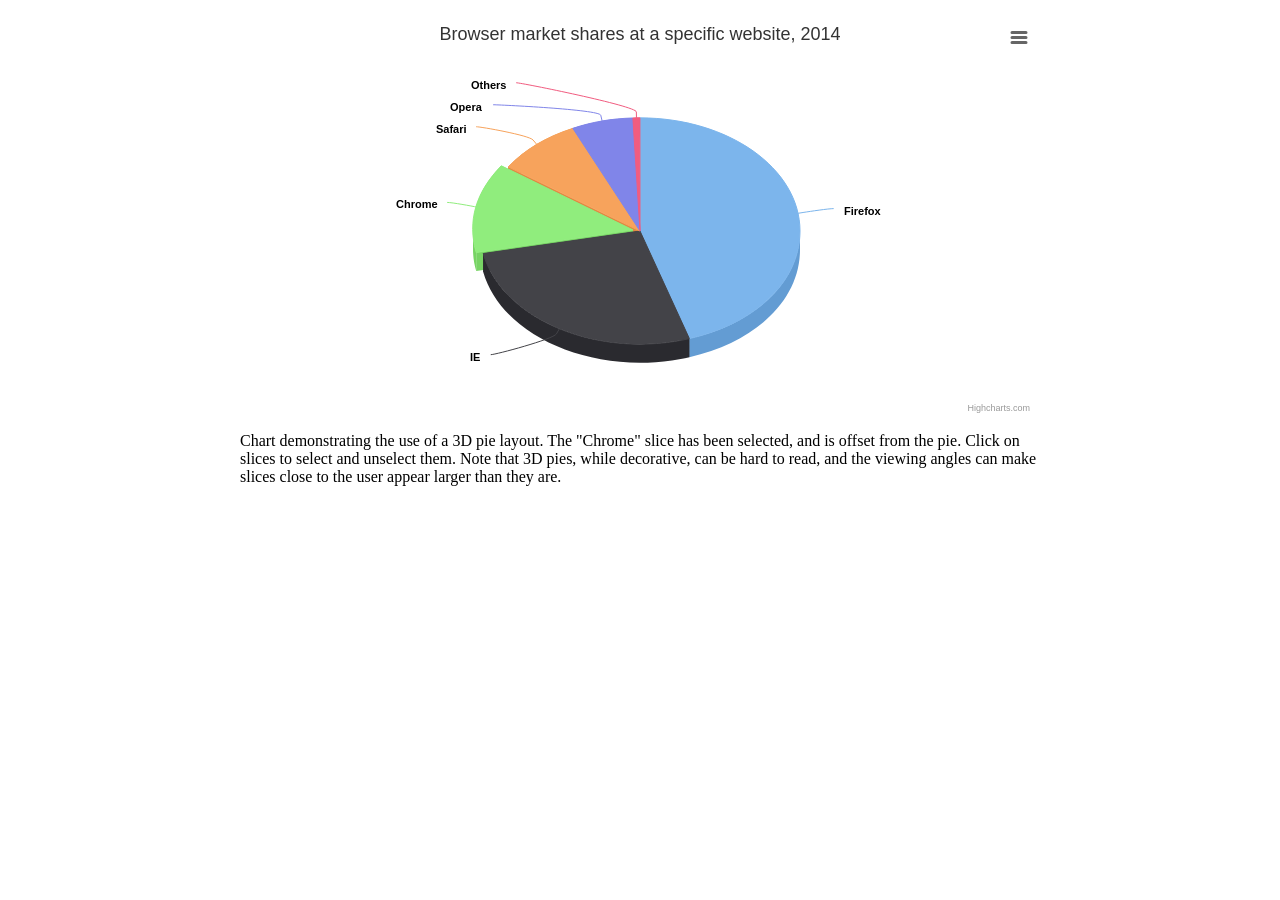
<file: public/admin/vendors/highchart/examples/3d-pie/index.html>
<!DOCTYPE HTML>
<html>

<head>
    <meta http-equiv="Content-Type" content="text/html; charset=utf-8">
    <meta name="viewport" content="width=device-width, initial-scale=1">
    <title>Highcharts Example</title>

    <style type="text/css">
        #container {
            height: 400px;
        }

        .highcharts-figure,
        .highcharts-data-table table {
            min-width: 310px;
            max-width: 800px;
            margin: 1em auto;
        }

        .highcharts-data-table table {
            font-family: Verdana, sans-serif;
            border-collapse: collapse;
            border: 1px solid #ebebeb;
            margin: 10px auto;
            text-align: center;
            width: 100%;
            max-width: 500px;
        }

        .highcharts-data-table caption {
            padding: 1em 0;
            font-size: 1.2em;
            color: #555;
        }

        .highcharts-data-table th {
            font-weight: 600;
            padding: 0.5em;
        }

        .highcharts-data-table td,
        .highcharts-data-table th,
        .highcharts-data-table caption {
            padding: 0.5em;
        }

        .highcharts-data-table thead tr,
        .highcharts-data-table tr:nth-child(even) {
            background: #f8f8f8;
        }

        .highcharts-data-table tr:hover {
            background: #f1f7ff;
        }
    </style>
</head>

<body>
    <script src="../../code/highcharts.js"></script>
    <script src="../../code/highcharts-3d.js"></script>
    <script src="../../code/modules/exporting.js"></script>
    <script src="../../code/modules/export-data.js"></script>
    <script src="../../code/modules/accessibility.js"></script>

    <figure class="highcharts-figure">
        <div id="container"></div>
        <p class="highcharts-description">
            Chart demonstrating the use of a 3D pie layout.
            The "Chrome" slice has been selected, and is offset from the pie.
            Click on slices to select and unselect them.
            Note that 3D pies, while decorative, can be hard to read, and the
            viewing angles can make slices close to the user appear larger than they
            are.
        </p>
    </figure>


    <script type="text/javascript">
        Highcharts.chart('container', {
            chart: {
                type: 'pie',
                options3d: {
                    enabled: true,
                    alpha: 45,
                    beta: 0
                }
            },
            title: {
                text: 'Browser market shares at a specific website, 2014'
            },
            accessibility: {
                point: {
                    valueSuffix: '%'
                }
            },
            tooltip: {
                pointFormat: '{series.name}: <b>{point.percentage:.1f}%</b>'
            },
            plotOptions: {
                pie: {
                    allowPointSelect: true,
                    cursor: 'pointer',
                    depth: 35,
                    dataLabels: {
                        enabled: true,
                        format: '{point.name}'
                    }
                }
            },
            series: [{
                type: 'pie',
                name: 'Browser share',
                data: [
                    ['Firefox', 45.0],
                    ['IE', 26.8],
                    {
                        name: 'Chrome',
                        y: 12.8,
                        sliced: true,
                        selected: true
                    },
                    ['Safari', 8.5],
                    ['Opera', 6.2],
                    ['Others', 0.7]
                ]
            }]
        });
    </script>
</body>

</html>
</file>
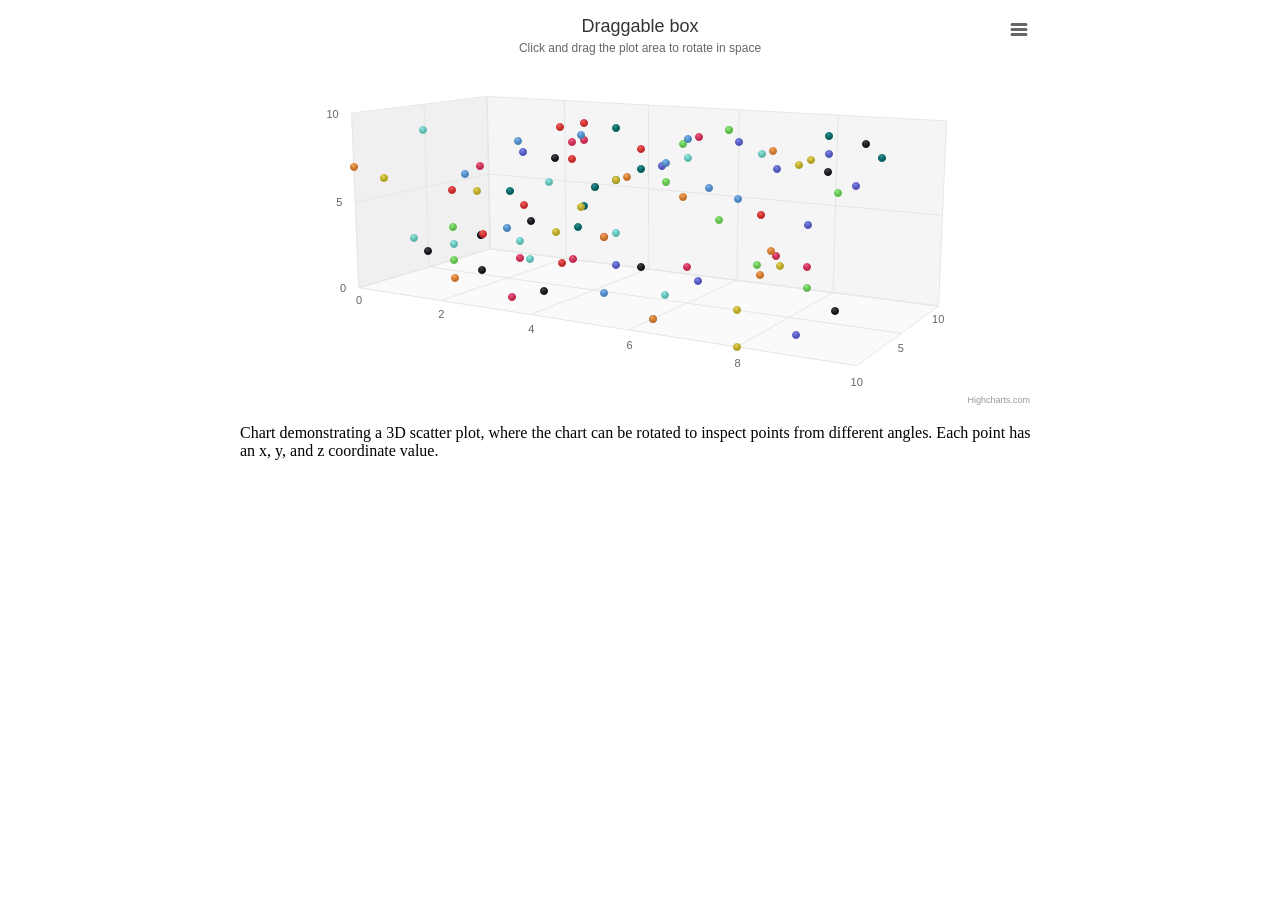
<file: public/admin/vendors/highchart/examples/3d-scatter-draggable/index.html>
<!DOCTYPE HTML>
<html>
	<head>
		<meta http-equiv="Content-Type" content="text/html; charset=utf-8">
		<meta name="viewport" content="width=device-width, initial-scale=1">
		<title>Highcharts Example</title>

		<style type="text/css">
.highcharts-figure,
.highcharts-data-table table {
    min-width: 310px;
    max-width: 800px;
    margin: 0 auto;
}

#container {
    height: 400px;
}

.highcharts-data-table table {
    font-family: Verdana, sans-serif;
    border-collapse: collapse;
    border: 1px solid #ebebeb;
    margin: 10px auto;
    text-align: center;
    width: 100%;
    max-width: 500px;
}

.highcharts-data-table caption {
    padding: 1em 0;
    font-size: 1.2em;
    color: #555;
}

.highcharts-data-table th {
    font-weight: 600;
    padding: 0.5em;
}

.highcharts-data-table td,
.highcharts-data-table th,
.highcharts-data-table caption {
    padding: 0.5em;
}

.highcharts-data-table thead tr,
.highcharts-data-table tr:nth-child(even) {
    background: #f8f8f8;
}

.highcharts-data-table tr:hover {
    background: #f1f7ff;
}

		</style>
	</head>
	<body>
<script src="../../code/highcharts.js"></script>
<script src="../../code/highcharts-3d.js"></script>
<script src="../../code/modules/exporting.js"></script>
<script src="../../code/modules/export-data.js"></script>
<script src="../../code/modules/accessibility.js"></script>

<figure class="highcharts-figure">
    <div id="container"></div>
    <p class="highcharts-description">
        Chart demonstrating a 3D scatter plot, where the chart can be rotated to
        inspect points from different angles. Each point has an x, y, and z
        coordinate value.
    </p>
</figure>


		<script type="text/javascript">
// Give the points a 3D feel by adding a radial gradient
Highcharts.setOptions({
    colors: Highcharts.getOptions().colors.map(function (color) {
        return {
            radialGradient: {
                cx: 0.4,
                cy: 0.3,
                r: 0.5
            },
            stops: [
                [0, color],
                [1, Highcharts.color(color).brighten(-0.2).get('rgb')]
            ]
        };
    })
});

// Set up the chart
var chart = new Highcharts.Chart({
    chart: {
        renderTo: 'container',
        margin: 100,
        type: 'scatter3d',
        animation: false,
        options3d: {
            enabled: true,
            alpha: 10,
            beta: 30,
            depth: 250,
            viewDistance: 5,
            fitToPlot: false,
            frame: {
                bottom: { size: 1, color: 'rgba(0,0,0,0.02)' },
                back: { size: 1, color: 'rgba(0,0,0,0.04)' },
                side: { size: 1, color: 'rgba(0,0,0,0.06)' }
            }
        }
    },
    title: {
        text: 'Draggable box'
    },
    subtitle: {
        text: 'Click and drag the plot area to rotate in space'
    },
    plotOptions: {
        scatter: {
            width: 10,
            height: 10,
            depth: 10
        }
    },
    yAxis: {
        min: 0,
        max: 10,
        title: null
    },
    xAxis: {
        min: 0,
        max: 10,
        gridLineWidth: 1
    },
    zAxis: {
        min: 0,
        max: 10,
        showFirstLabel: false
    },
    legend: {
        enabled: false
    },
    series: [{
        name: 'Data',
        colorByPoint: true,
        accessibility: {
            exposeAsGroupOnly: true
        },
        data: [
            [1, 6, 5], [8, 7, 9], [1, 3, 4], [4, 6, 8], [5, 7, 7], [6, 9, 6],
            [7, 0, 5], [2, 3, 3], [3, 9, 8], [3, 6, 5], [4, 9, 4], [2, 3, 3],
            [6, 9, 9], [0, 7, 0], [7, 7, 9], [7, 2, 9], [0, 6, 2], [4, 6, 7],
            [3, 7, 7], [0, 1, 7], [2, 8, 6], [2, 3, 7], [6, 4, 8], [3, 5, 9],
            [7, 9, 5], [3, 1, 7], [4, 4, 2], [3, 6, 2], [3, 1, 6], [6, 8, 5],
            [6, 6, 7], [4, 1, 1], [7, 2, 7], [7, 7, 0], [8, 8, 9], [9, 4, 1],
            [8, 3, 4], [9, 8, 9], [3, 5, 3], [0, 2, 4], [6, 0, 2], [2, 1, 3],
            [5, 8, 9], [2, 1, 1], [9, 7, 6], [3, 0, 2], [9, 9, 0], [3, 4, 8],
            [2, 6, 1], [8, 9, 2], [7, 6, 5], [6, 3, 1], [9, 3, 1], [8, 9, 3],
            [9, 1, 0], [3, 8, 7], [8, 0, 0], [4, 9, 7], [8, 6, 2], [4, 3, 0],
            [2, 3, 5], [9, 1, 4], [1, 1, 4], [6, 0, 2], [6, 1, 6], [3, 8, 8],
            [8, 8, 7], [5, 5, 0], [3, 9, 6], [5, 4, 3], [6, 8, 3], [0, 1, 5],
            [6, 7, 3], [8, 3, 2], [3, 8, 3], [2, 1, 6], [4, 6, 7], [8, 9, 9],
            [5, 4, 2], [6, 1, 3], [6, 9, 5], [4, 8, 2], [9, 7, 4], [5, 4, 2],
            [9, 6, 1], [2, 7, 3], [4, 5, 4], [6, 8, 1], [3, 4, 0], [2, 2, 6],
            [5, 1, 2], [9, 9, 7], [6, 9, 9], [8, 4, 3], [4, 1, 7], [6, 2, 5],
            [0, 4, 9], [3, 5, 9], [6, 9, 1], [1, 9, 2]]
    }]
});


// Add mouse and touch events for rotation
(function (H) {
    function dragStart(eStart) {
        eStart = chart.pointer.normalize(eStart);

        var posX = eStart.chartX,
            posY = eStart.chartY,
            alpha = chart.options.chart.options3d.alpha,
            beta = chart.options.chart.options3d.beta,
            sensitivity = 5,  // lower is more sensitive
            handlers = [];

        function drag(e) {
            // Get e.chartX and e.chartY
            e = chart.pointer.normalize(e);

            chart.update({
                chart: {
                    options3d: {
                        alpha: alpha + (e.chartY - posY) / sensitivity,
                        beta: beta + (posX - e.chartX) / sensitivity
                    }
                }
            }, undefined, undefined, false);
        }

        function unbindAll() {
            handlers.forEach(function (unbind) {
                if (unbind) {
                    unbind();
                }
            });
            handlers.length = 0;
        }

        handlers.push(H.addEvent(document, 'mousemove', drag));
        handlers.push(H.addEvent(document, 'touchmove', drag));


        handlers.push(H.addEvent(document, 'mouseup', unbindAll));
        handlers.push(H.addEvent(document, 'touchend', unbindAll));
    }
    H.addEvent(chart.container, 'mousedown', dragStart);
    H.addEvent(chart.container, 'touchstart', dragStart);
}(Highcharts));

		</script>
	</body>
</html>
</file>
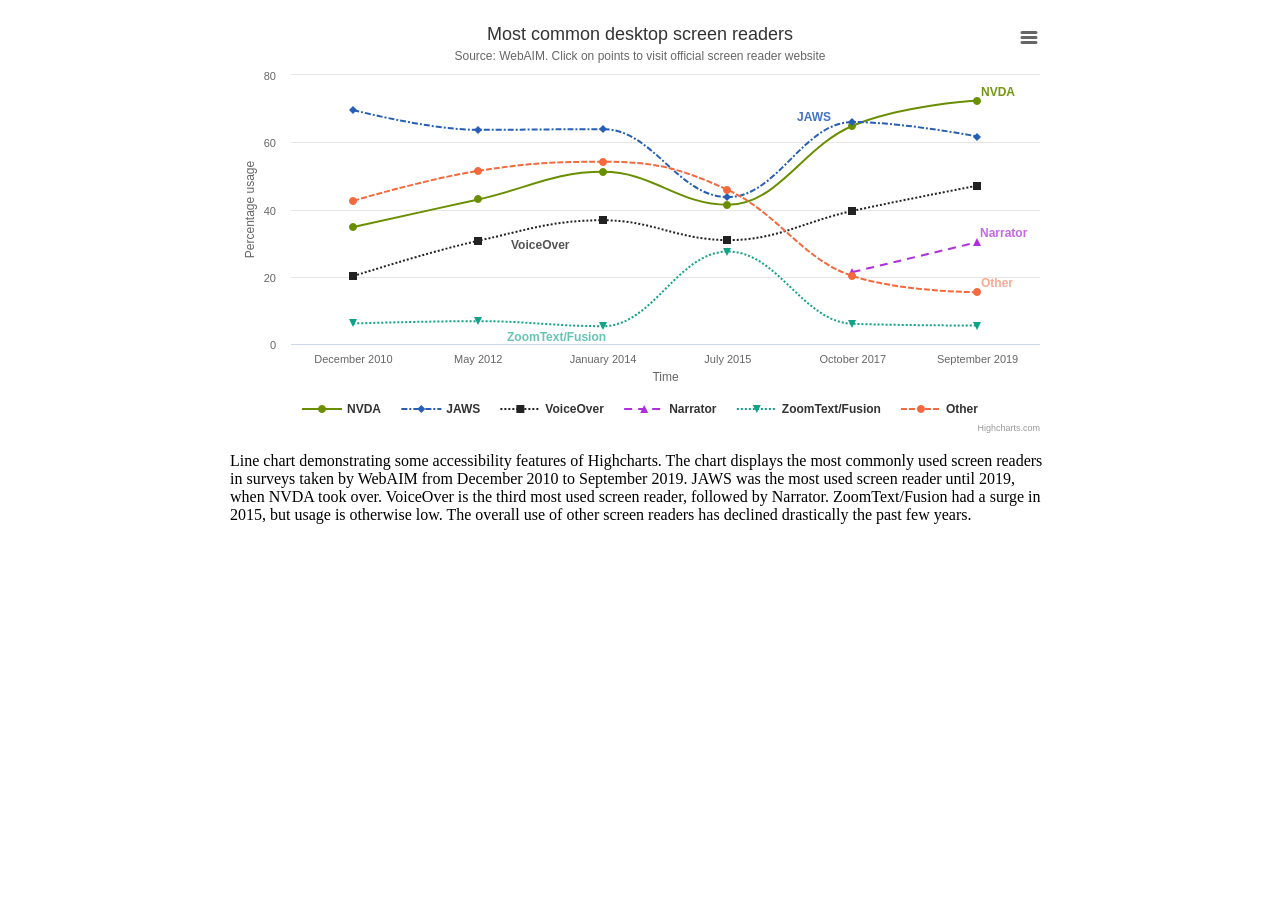
<file: public/admin/vendors/highchart/examples/accessible-line/index.html>
<!DOCTYPE HTML>
<html>
	<head>
		<meta http-equiv="Content-Type" content="text/html; charset=utf-8">
		<meta name="viewport" content="width=device-width, initial-scale=1">
		<title>Highcharts Example</title>

		<style type="text/css">
#container {
    height: 420px;
}

.highcharts-figure,
.highcharts-data-table table {
    min-width: 360px;
    max-width: 820px;
    margin: 1em auto;
}

.highcharts-data-table table {
    font-family: Verdana, sans-serif;
    border-collapse: collapse;
    border: 1px solid #ebebeb;
    margin: 10px auto;
    text-align: center;
    width: 100%;
    max-width: 500px;
}

.highcharts-data-table caption {
    padding: 1em 0;
    font-size: 1.2em;
    color: #555;
}

.highcharts-data-table th {
    font-weight: 600;
    padding: 0.5em;
}

.highcharts-data-table td,
.highcharts-data-table th,
.highcharts-data-table caption {
    padding: 0.5em;
}

.highcharts-data-table thead tr,
.highcharts-data-table tr:nth-child(even) {
    background: #f8f8f8;
}

.highcharts-data-table tr:hover {
    background: #f1f7ff;
}

		</style>
	</head>
	<body>
<script src="../../code/highcharts.js"></script>
<script src="../../code/modules/series-label.js"></script>
<script src="../../code/modules/exporting.js"></script>
<script src="../../code/modules/export-data.js"></script>
<script src="../../code/modules/accessibility.js"></script>
<script src="../../code/themes/high-contrast-light.js"></script>

<figure class="highcharts-figure">
    <div id="container"></div>
    <p class="highcharts-description">Line chart demonstrating some accessibility features of Highcharts. The chart displays the most commonly used screen readers in surveys taken by WebAIM from December 2010 to September 2019. JAWS was the most used screen reader until 2019, when NVDA took over. VoiceOver is the third most used screen reader, followed by Narrator. ZoomText/Fusion had a surge in 2015, but usage is otherwise low. The overall use of other screen readers has declined drastically the past few years.</p>
</figure>



		<script type="text/javascript">
var colors = Highcharts.getOptions().colors;

Highcharts.chart('container', {
    chart: {
        type: 'spline'
    },

    legend: {
        symbolWidth: 40
    },

    title: {
        text: 'Most common desktop screen readers'
    },

    subtitle: {
        text: 'Source: WebAIM. Click on points to visit official screen reader website'
    },

    yAxis: {
        title: {
            text: 'Percentage usage'
        },
        accessibility: {
            description: 'Percentage usage'
        }
    },

    xAxis: {
        title: {
            text: 'Time'
        },
        accessibility: {
            description: 'Time from December 2010 to September 2019'
        },
        categories: ['December 2010', 'May 2012', 'January 2014', 'July 2015', 'October 2017', 'September 2019']
    },

    tooltip: {
        valueSuffix: '%'
    },

    plotOptions: {
        series: {
            point: {
                events: {
                    click: function () {
                        window.location.href = this.series.options.website;
                    }
                }
            },
            cursor: 'pointer'
        }
    },

    series: [
        {
            name: 'NVDA',
            data: [34.8, 43.0, 51.2, 41.4, 64.9, 72.4],
            website: 'https://www.nvaccess.org',
            color: colors[2],
            accessibility: {
                description: 'This is the most used screen reader in 2019.'
            }
        }, {
            name: 'JAWS',
            data: [69.6, 63.7, 63.9, 43.7, 66.0, 61.7],
            website: 'https://www.freedomscientific.com/Products/Blindness/JAWS',
            dashStyle: 'ShortDashDot',
            color: colors[0]
        }, {
            name: 'VoiceOver',
            data: [20.2, 30.7, 36.8, 30.9, 39.6, 47.1],
            website: 'http://www.apple.com/accessibility/osx/voiceover',
            dashStyle: 'ShortDot',
            color: colors[1]
        }, {
            name: 'Narrator',
            data: [null, null, null, null, 21.4, 30.3],
            website: 'https://support.microsoft.com/en-us/help/22798/windows-10-complete-guide-to-narrator',
            dashStyle: 'Dash',
            color: colors[9]
        }, {
            name: 'ZoomText/Fusion',
            data: [6.1, 6.8, 5.3, 27.5, 6.0, 5.5],
            website: 'http://www.zoomtext.com/products/zoomtext-magnifierreader',
            dashStyle: 'ShortDot',
            color: colors[5]
        }, {
            name: 'Other',
            data: [42.6, 51.5, 54.2, 45.8, 20.2, 15.4],
            website: 'http://www.disabled-world.com/assistivedevices/computer/screen-readers.php',
            dashStyle: 'ShortDash',
            color: colors[3]
        }
    ],

    responsive: {
        rules: [{
            condition: {
                maxWidth: 550
            },
            chartOptions: {
                chart: {
                    spacingLeft: 3,
                    spacingRight: 3
                },
                legend: {
                    itemWidth: 150
                },
                xAxis: {
                    categories: ['Dec. 2010', 'May 2012', 'Jan. 2014', 'July 2015', 'Oct. 2017', 'Sep. 2019'],
                    title: ''
                },
                yAxis: {
                    visible: false
                }
            }
        }]
    }
});

		</script>
	</body>
</html>
</file>
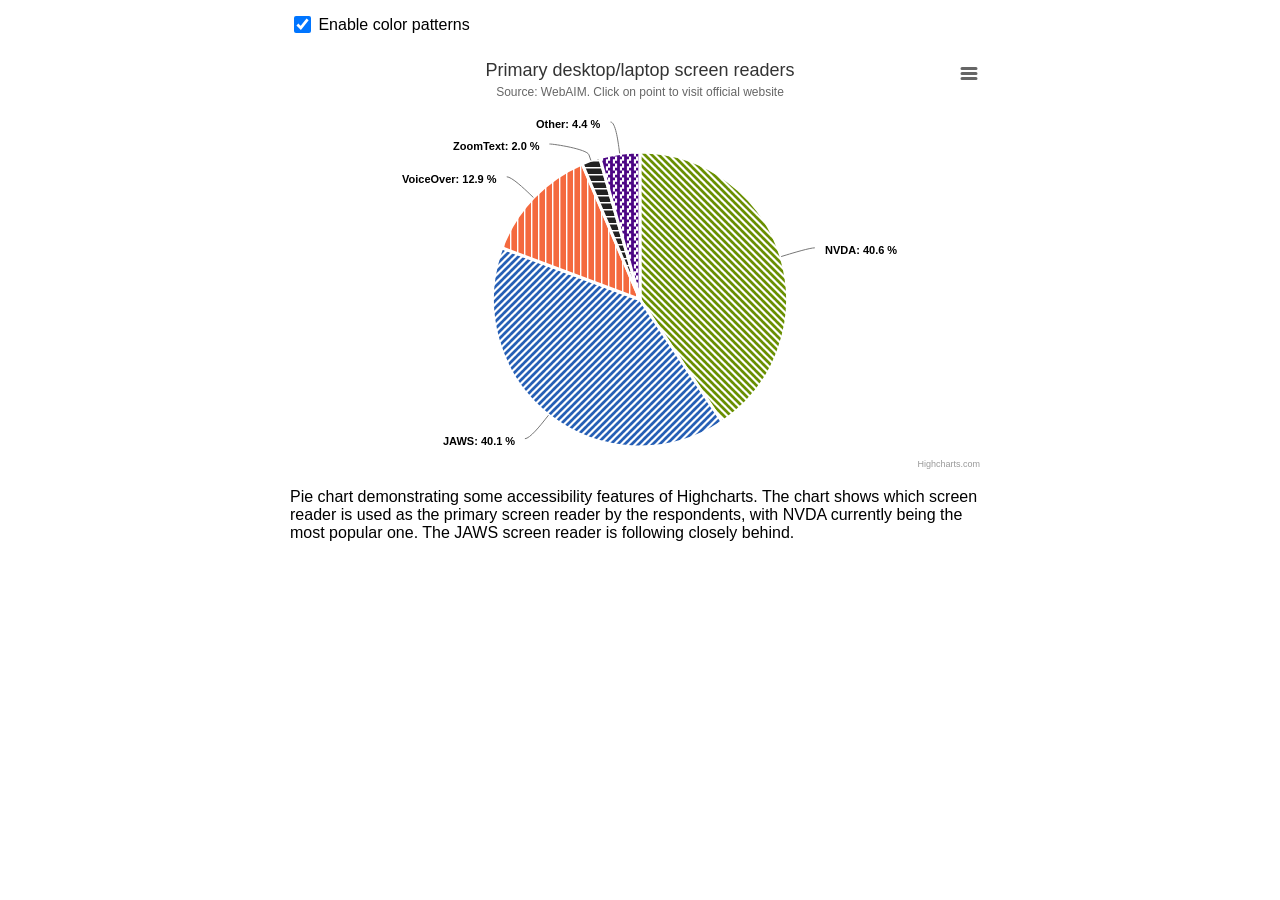
<file: public/admin/vendors/highchart/examples/accessible-pie/index.html>
<!DOCTYPE HTML>
<html>
	<head>
		<meta http-equiv="Content-Type" content="text/html; charset=utf-8">
		<meta name="viewport" content="width=device-width, initial-scale=1">
		<title>Highcharts Example</title>

		<style type="text/css">
#patterns-enabled {
    width: 17px;
    height: 17px;
    vertical-align: middle;
    margin-top: 0;
    cursor: pointer;
}

#patterns-enabled-label {
    cursor: pointer;
}

#container {
    height: 420px;
}

#chart-wrap {
    min-width: 350px;
    max-width: 700px;
    margin: 1em auto;
    font-family: sans-serif;
}

.highcharts-figure,
.highcharts-data-table table {
    margin: 1em auto;
}

.highcharts-data-table table {
    font-family: Verdana, sans-serif;
    border-collapse: collapse;
    border: 1px solid #ebebeb;
    margin: 10px auto;
    text-align: center;
    width: 100%;
    max-width: 500px;
}

.highcharts-data-table caption {
    padding: 1em 0;
    font-size: 1.2em;
    color: #555;
}

.highcharts-data-table th {
    font-weight: 600;
    padding: 0.5em;
}

.highcharts-data-table td,
.highcharts-data-table th,
.highcharts-data-table caption {
    padding: 0.5em;
}

.highcharts-data-table thead tr,
.highcharts-data-table tr:nth-child(even) {
    background: #f8f8f8;
}

.highcharts-data-table tr:hover {
    background: #f1f7ff;
}

		</style>
	</head>
	<body>
<script src="../../code/highcharts.js"></script>
<script src="../../code/modules/exporting.js"></script>
<script src="../../code/modules/export-data.js"></script>
<script src="../../code/modules/accessibility.js"></script>
<script src="../../code/modules/pattern-fill.js"></script>
<script src="../../code/themes/high-contrast-light.js"></script>

<div id="chart-wrap">
    <label id="patterns-enabled-label">
      <input type="checkbox" id="patterns-enabled" checked>
      Enable color patterns
    </label>

    <figure class="highcharts-figure">
        <div id="container"></div>
        <p class="highcharts-description">
            Pie chart demonstrating some accessibility features of Highcharts.
            The chart shows which screen reader is used as the primary screen reader
            by the respondents, with NVDA currently being the most popular one.
            The JAWS screen reader is following closely behind.
        </p>
    </figure>
</div>



		<script type="text/javascript">
var clrs = Highcharts.getOptions().colors;
var pieColors = [clrs[2], clrs[0], clrs[3], clrs[1], clrs[4]];

// Get a default pattern, but using the pieColors above.
// The i-argument refers to which default pattern to use
function getPattern(i) {
    return {
        pattern: Highcharts.merge(Highcharts.patterns[i], {
            color: pieColors[i]
        })
    };
}

// Get 5 patterns
var patterns = [0, 1, 2, 3, 4].map(getPattern);

var chart = Highcharts.chart('container', {
    chart: {
        type: 'pie'
    },

    title: {
        text: 'Primary desktop/laptop screen readers'
    },

    subtitle: {
        text: 'Source: WebAIM. Click on point to visit official website'
    },

    colors: patterns,

    tooltip: {
        valueSuffix: '%',
        borderColor: '#8ae'
    },

    plotOptions: {
        series: {
            dataLabels: {
                enabled: true,
                connectorColor: '#777',
                format: '<b>{point.name}</b>: {point.percentage:.1f} %'
            },
            point: {
                events: {
                    click: function () {
                        window.location.href = this.website;
                    }
                }
            },
            cursor: 'pointer',
            borderWidth: 3
        }
    },

    series: [{
        name: 'Screen reader usage',
        data: [{
            name: 'NVDA',
            y: 40.6,
            website: 'https://www.nvaccess.org',
            accessibility: {
                description: 'This is the most used desktop screen reader'
            }
        }, {
            name: 'JAWS',
            y: 40.1,
            website: 'https://www.freedomscientific.com/Products/Blindness/JAWS'
        }, {
            name: 'VoiceOver',
            y: 12.9,
            website: 'http://www.apple.com/accessibility/osx/voiceover'
        }, {
            name: 'ZoomText',
            y: 2,
            website: 'http://www.zoomtext.com/products/zoomtext-magnifierreader'
        }, {
            name: 'Other',
            y: 4.4,
            website: 'http://www.disabled-world.com/assistivedevices/computer/screen-readers.php'
        }]
    }],

    responsive: {
        rules: [{
            condition: {
                maxWidth: 500
            },
            chartOptions: {
                plotOptions: {
                    series: {
                        dataLabels: {
                            format: '<b>{point.name}</b>'
                        }
                    }
                }
            }
        }]
    }
});

// Toggle patterns enabled
document.getElementById('patterns-enabled').onclick = function () {
    chart.update({
        colors: this.checked ? patterns : pieColors
    });
};

		</script>
	</body>
</html>
</file>
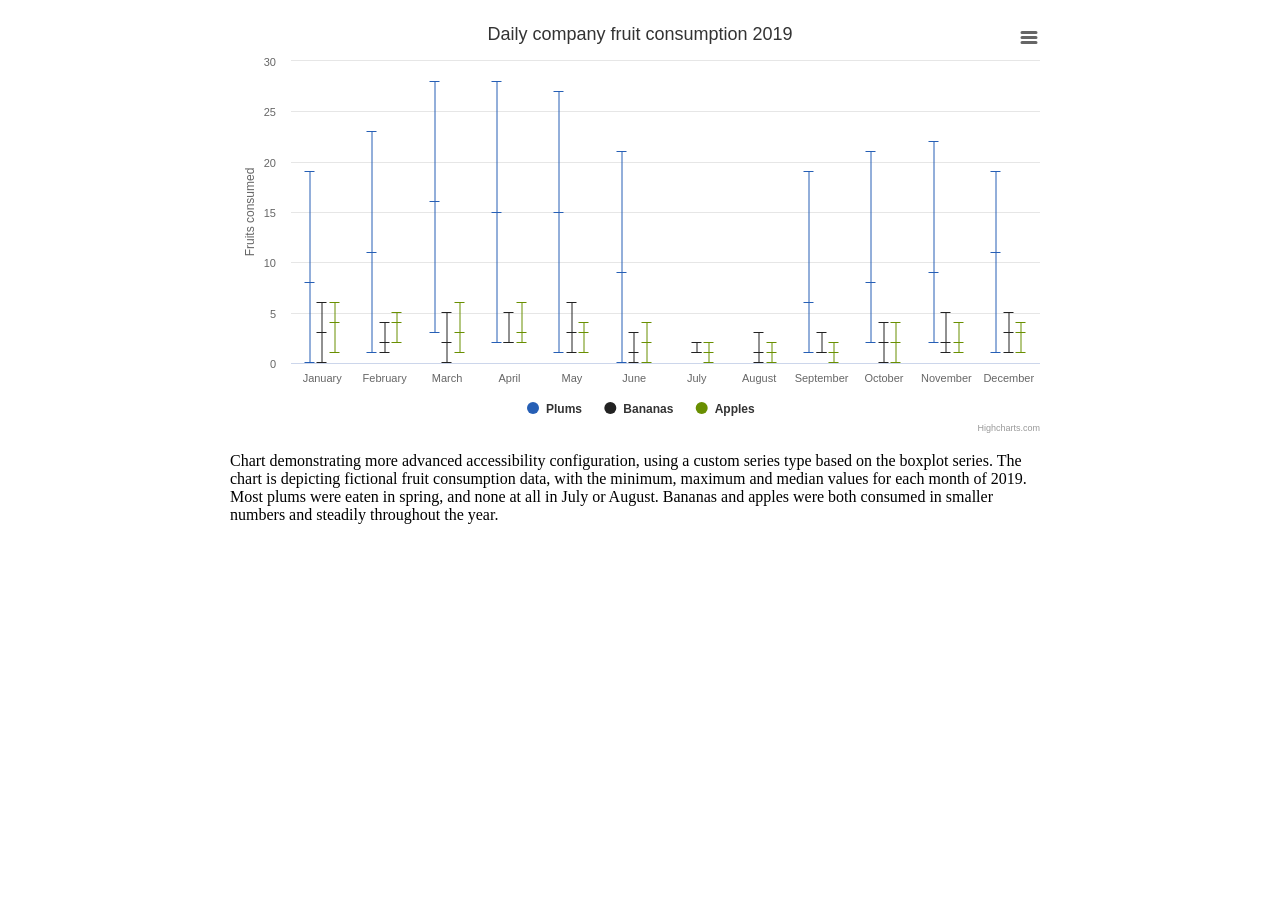
<file: public/admin/vendors/highchart/examples/advanced-accessible/index.html>
<!DOCTYPE HTML>
<html>
	<head>
		<meta http-equiv="Content-Type" content="text/html; charset=utf-8">
		<meta name="viewport" content="width=device-width, initial-scale=1">
		<title>Highcharts Example</title>

		<style type="text/css">
#container {
    height: 420px;
}

.highcharts-figure,
.highcharts-data-table table {
    min-width: 360px;
    max-width: 820px;
    margin: 1em auto;
}

.highcharts-data-table table {
    font-family: Verdana, sans-serif;
    border-collapse: collapse;
    border: 1px solid #ebebeb;
    margin: 10px auto;
    text-align: center;
    width: 100%;
    max-width: 500px;
}

.highcharts-data-table caption {
    padding: 1em 0;
    font-size: 1.2em;
    color: #555;
}

.highcharts-data-table th {
    font-weight: 600;
    padding: 0.5em;
}

.highcharts-data-table td,
.highcharts-data-table th,
.highcharts-data-table caption {
    padding: 0.5em;
}

.highcharts-data-table thead tr,
.highcharts-data-table tr:nth-child(even) {
    background: #f8f8f8;
}

.highcharts-data-table tr:hover {
    background: #f1f7ff;
}

		</style>
	</head>
	<body>
<script src="../../code/highcharts.js"></script>
<script src="../../code/highcharts-more.js"></script>
<script src="../../code/modules/exporting.js"></script>
<script src="../../code/modules/export-data.js"></script>
<script src="../../code/modules/accessibility.js"></script>
<script src="../../code/themes/high-contrast-light.js"></script>

<figure class="highcharts-figure">
    <div id="container"></div>
    <p class="highcharts-description">
        Chart demonstrating more advanced accessibility configuration, using
        a custom series type based on the boxplot series.
        The chart is depicting fictional fruit consumption data, with the
        minimum, maximum and median values for each month of 2019. Most plums
        were eaten in spring, and none at all in July or August. Bananas and
        apples were both consumed in smaller numbers and steadily throughout
        the year.
    </p>
</figure>



		<script type="text/javascript">
// Define custom series type for displaying low/med/high values using boxplot as a base
Highcharts.seriesType('lowmedhigh', 'boxplot', {
    keys: ['low', 'median', 'high'],
    tooltip: {
        pointFormat: '<span style="color:{point.color}">\u25CF</span> {series.name}: ' +
            'Low <b>{point.low}</b> - Median <b>{point.median}</b> - High <b>{point.high}</b><br/>'
    }
}, {
    // Change point shape to a line with three crossing lines for low/median/high
    // Stroke width is hardcoded to 1 for simplicity
    drawPoints: function () {
        var series = this;
        this.points.forEach(function (point) {
            var graphic = point.graphic,
                verb = graphic ? 'animate' : 'attr',
                shapeArgs = point.shapeArgs,
                width = shapeArgs.width,
                left = Math.floor(shapeArgs.x) + 0.5,
                right = left + width,
                crispX = left + Math.round(width / 2) + 0.5,
                highPlot = Math.floor(point.highPlot) + 0.5,
                medianPlot = Math.floor(point.medianPlot) + 0.5,
                // Sneakily draw low marker even if 0
                lowPlot = Math.floor(point.lowPlot) +
                    0.5 - (point.low === 0 ? 1 : 0);

            if (point.isNull) {
                return;
            }

            if (!graphic) {
                point.graphic = graphic = series.chart.renderer
                    .path('point')
                    .add(series.group);
            }

            graphic.attr({
                stroke: point.color || series.color,
                "stroke-width": 1
            });

            graphic[verb]({
                d: [
                    'M', left, highPlot,
                    'H', right,
                    'M', left, medianPlot,
                    'H', right,
                    'M', left, lowPlot,
                    'H', right,
                    'M', crispX, highPlot,
                    'V', lowPlot
                ]
            });
        });
    }
});

// Create chart
var chart = Highcharts.chart('container', {
    chart: {
        type: 'lowmedhigh'
    },

    title: {
        text: 'Daily company fruit consumption 2019'
    },

    accessibility: {
        point: {
            descriptionFormatter: function (point) {
                // Use default formatter for null points
                if (point.isNull) {
                    return false;
                }

                return point.category + ', low ' + point.low + ', median ' +
                    point.median + ', high ' + point.high;
            }
        },

        series: {
            descriptionFormat: '{series.name}, series {seriesNumber} of {chart.series.length} with {series.points.length} data points.'
        },

        typeDescription: 'Low, median, high. Each data point has a low, median and high value, depicted vertically as small ticks.' // Describe the chart type to screen reader users, since this is not a traditional boxplot chart
    },

    xAxis: [{
        accessibility: {
            description: 'Months of the year'
        },
        categories: ['January', 'February', 'March', 'April', 'May', 'June', 'July', 'August', 'September', 'October', 'November', 'December'],
        crosshair: true
    }],

    yAxis: {
        title: {
            text: 'Fruits consumed'
        },
        min: 0
    },

    responsive: {
        rules: [{
            condition: {
                maxWidth: 550
            },
            chartOptions: {
                xAxis: {
                    categories: ['Jan', 'Feb', 'Mar', 'Apr', 'May', 'Jun', 'Jul', 'Aug', 'Sep', 'Oct', 'Nov', 'Dec']
                }
            }
        }]
    },

    tooltip: {
        shared: true
    },

    plotOptions: {
        series: {
            stickyTracking: true,
            whiskerWidth: 5
        }
    },

    series: [{
        name: 'Plums',
        data: [
            [0, 8, 19],
            [1, 11, 23],
            [3, 16, 28],
            [2, 15, 28],
            [1, 15, 27],
            [0, 9, 21],
            null,
            null,
            [1, 6, 19],
            [2, 8, 21],
            [2, 9, 22],
            [1, 11, 19]
        ]
    }, {
        name: 'Bananas',
        data: [
            [0, 3, 6],
            [1, 2, 4],
            [0, 2, 5],
            [2, 2, 5],
            [1, 3, 6],
            [0, 1, 3],
            [1, 1, 2],
            [0, 1, 3],
            [1, 1, 3],
            [0, 2, 4],
            [1, 2, 5],
            [1, 3, 5]
        ]
    }, {
        name: 'Apples',
        data: [
            [1, 4, 6],
            [2, 4, 5],
            [1, 3, 6],
            [2, 3, 6],
            [1, 3, 4],
            [0, 2, 4],
            [0, 1, 2],
            [0, 1, 2],
            [0, 1, 2],
            [0, 2, 4],
            [1, 2, 4],
            [1, 3, 4]
        ]
    }]
});

// Remove click events on container to avoid having "clickable" announced by AT
// These events are needed for custom click events, drag to zoom, and navigator
// support.
chart.container.onmousedown = null;
chart.container.onclick = null;

		</script>
	</body>
</html>
</file>
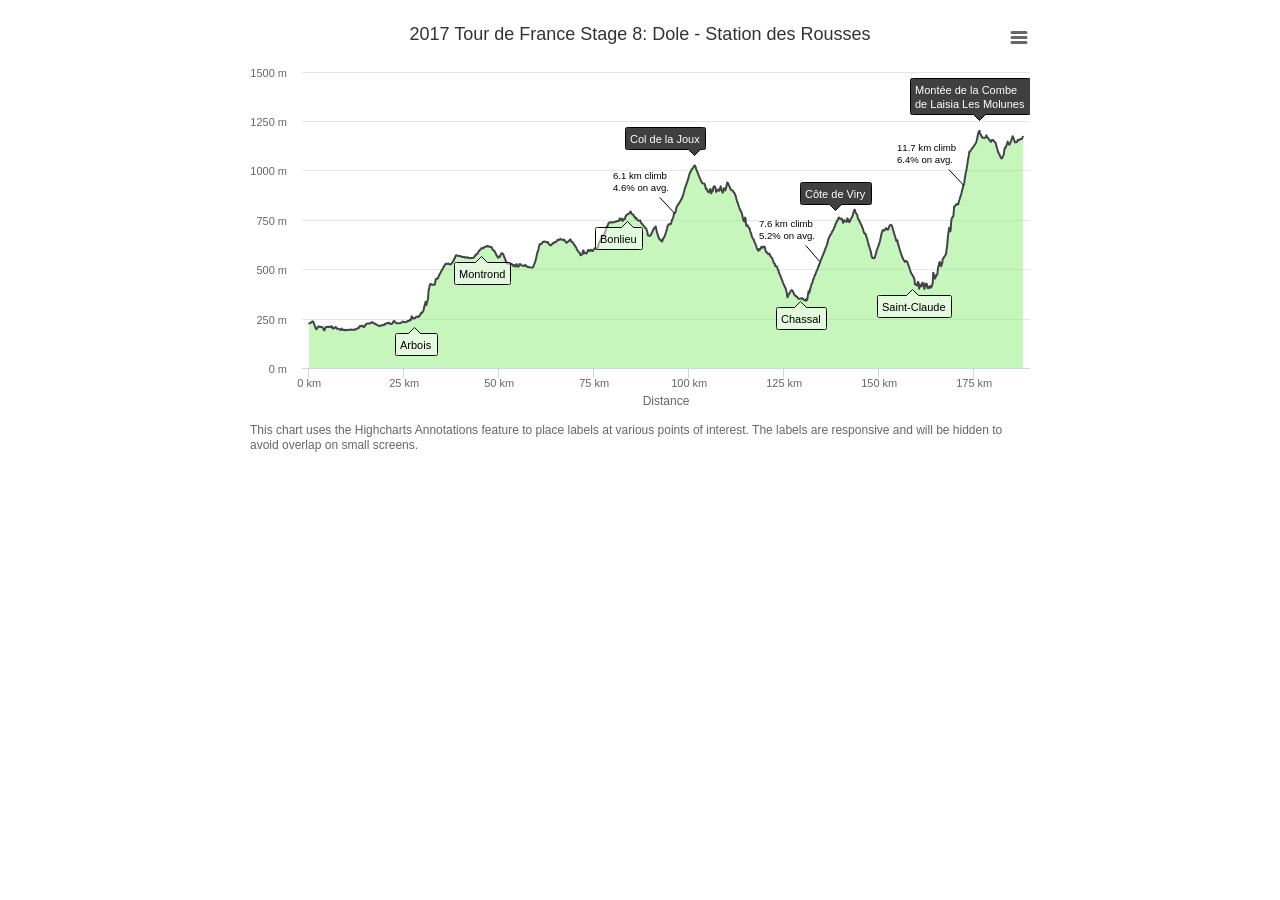
<file: public/admin/vendors/highchart/examples/annotations/index.html>
<!DOCTYPE HTML>
<html>
	<head>
		<meta http-equiv="Content-Type" content="text/html; charset=utf-8">
		<meta name="viewport" content="width=device-width, initial-scale=1">
		<title>Highcharts Example</title>

		<style type="text/css">
#container,
.highcharts-data-table table {
    min-width: 350px;
    max-width: 800px;
    margin: 1em auto;
}

#container {
    height: 450px;
}

.highcharts-data-table table {
    font-family: Verdana, sans-serif;
    border-collapse: collapse;
    border: 1px solid #ebebeb;
    margin: 10px auto;
    text-align: center;
    width: 100%;
    max-width: 500px;
}

.highcharts-data-table caption {
    padding: 1em 0;
    font-size: 1.2em;
    color: #555;
}

.highcharts-data-table th {
    font-weight: 600;
    padding: 0.5em;
}

.highcharts-data-table td,
.highcharts-data-table th,
.highcharts-data-table caption {
    padding: 0.5em;
}

.highcharts-data-table thead tr,
.highcharts-data-table tr:nth-child(even) {
    background: #f8f8f8;
}

.highcharts-data-table tr:hover {
    background: #f1f7ff;
}

		</style>
	</head>
	<body>
<script src="../../code/highcharts.js"></script>
<script src="../../code/modules/annotations.js"></script>
<script src="../../code/modules/exporting.js"></script>
<script src="../../code/modules/accessibility.js"></script>

<div id="container"></div>



		<script type="text/javascript">
// Data generated from http://www.bikeforums.net/professional-cycling-fans/1113087-2017-tour-de-france-gpx-tcx-files.html
var elevationData = [
    [0.0, 225],
    [0.1, 226],
    [0.2, 228],
    [0.3, 228],
    [0.4, 229],
    [0.5, 229],
    [0.6, 230],
    [0.7, 234],
    [0.8, 235],
    [0.9, 236],
    [1.0, 235],
    [1.1, 232],
    [1.2, 228],
    [1.3, 223],
    [1.4, 218],
    [1.5, 214],
    [1.6, 207],
    [1.7, 202],
    [1.8, 198],
    [1.9, 196],
    [2.0, 197],
    [2.1, 200],
    [2.2, 205],
    [2.3, 206],
    [2.4, 210],
    [2.5, 210],
    [2.6, 210],
    [2.7, 209],
    [2.8, 208],
    [2.9, 207],
    [3.0, 209],
    [3.1, 208],
    [3.2, 207],
    [3.3, 207],
    [3.4, 206],
    [3.5, 206],
    [3.6, 205],
    [3.7, 201],
    [3.8, 195],
    [3.9, 191],
    [4.0, 191],
    [4.1, 195],
    [4.2, 199],
    [4.3, 203],
    [4.4, 208],
    [4.5, 208],
    [4.6, 208],
    [4.7, 208],
    [4.8, 209],
    [4.9, 207],
    [5.0, 207],
    [5.1, 208],
    [5.2, 209],
    [5.3, 208],
    [5.4, 210],
    [5.5, 209],
    [5.6, 209],
    [5.7, 206],
    [5.8, 207],
    [5.9, 209],
    [6.0, 211],
    [6.1, 206],
    [6.2, 201],
    [6.3, 199],
    [6.4, 200],
    [6.5, 202],
    [6.6, 203],
    [6.7, 202],
    [6.8, 204],
    [6.9, 206],
    [7.0, 208],
    [7.1, 205],
    [7.2, 202],
    [7.3, 198],
    [7.4, 198],
    [7.5, 198],
    [7.6, 198],
    [7.7, 198],
    [7.8, 199],
    [7.9, 197],
    [8.0, 194],
    [8.1, 194],
    [8.2, 195],
    [8.3, 195],
    [8.4, 196],
    [8.5, 192],
    [8.6, 200],
    [8.7, 197],
    [8.8, 194],
    [8.9, 194],
    [9.0, 193],
    [9.1, 192],
    [9.2, 192],
    [9.3, 193],
    [9.4, 191],
    [9.5, 191],
    [9.6, 193],
    [9.7, 193],
    [9.8, 194],
    [9.9, 192],
    [10.0, 192],
    [10.1, 192],
    [10.2, 192],
    [10.3, 192],
    [10.4, 193],
    [10.5, 193],
    [10.6, 193],
    [10.7, 193],
    [10.8, 194],
    [10.9, 194],
    [11.0, 194],
    [11.1, 195],
    [11.2, 194],
    [11.3, 194],
    [11.4, 194],
    [11.5, 194],
    [11.6, 193],
    [11.7, 194],
    [11.8, 194],
    [11.9, 194],
    [12.0, 195],
    [12.1, 195],
    [12.2, 195],
    [12.3, 197],
    [12.4, 197],
    [12.5, 197],
    [12.6, 198],
    [12.7, 201],
    [12.8, 202],
    [12.9, 203],
    [13.0, 205],
    [13.1, 205],
    [13.2, 204],
    [13.3, 210],
    [13.4, 213],
    [13.5, 212],
    [13.6, 213],
    [13.7, 213],
    [13.8, 213],
    [13.9, 214],
    [14.0, 214],
    [14.1, 212],
    [14.2, 209],
    [14.3, 207],
    [14.4, 207],
    [14.5, 208],
    [14.6, 211],
    [14.7, 215],
    [14.8, 219],
    [14.9, 219],
    [15.0, 221],
    [15.1, 224],
    [15.2, 224],
    [15.3, 225],
    [15.4, 225],
    [15.5, 225],
    [15.6, 225],
    [15.7, 225],
    [15.8, 225],
    [15.9, 226],
    [16.0, 226],
    [16.1, 227],
    [16.2, 227],
    [16.3, 230],
    [16.4, 231],
    [16.5, 231],
    [16.6, 232],
    [16.7, 230],
    [16.8, 229],
    [16.9, 228],
    [17.0, 226],
    [17.1, 226],
    [17.2, 224],
    [17.3, 223],
    [17.4, 224],
    [17.5, 223],
    [17.6, 221],
    [17.7, 220],
    [17.8, 218],
    [17.9, 217],
    [18.0, 216],
    [18.1, 216],
    [18.2, 215],
    [18.3, 214],
    [18.4, 213],
    [18.5, 212],
    [18.6, 212],
    [18.7, 213],
    [18.8, 214],
    [18.9, 215],
    [19.0, 215],
    [19.1, 216],
    [19.2, 217],
    [19.3, 216],
    [19.4, 216],
    [19.5, 217],
    [19.6, 219],
    [19.7, 218],
    [19.8, 218],
    [19.9, 220],
    [20.0, 224],
    [20.1, 224],
    [20.2, 225],
    [20.3, 224],
    [20.4, 225],
    [20.5, 228],
    [20.6, 228],
    [20.7, 227],
    [20.8, 228],
    [20.9, 228],
    [21.0, 228],
    [21.1, 229],
    [21.2, 225],
    [21.3, 223],
    [21.4, 222],
    [21.5, 222],
    [21.6, 223],
    [21.7, 224],
    [21.8, 224],
    [21.9, 226],
    [22.0, 228],
    [22.1, 233],
    [22.2, 237],
    [22.3, 237],
    [22.4, 238],
    [22.5, 236],
    [22.6, 232],
    [22.7, 232],
    [22.8, 228],
    [22.9, 227],
    [23.0, 227],
    [23.1, 227],
    [23.2, 227],
    [23.3, 226],
    [23.4, 226],
    [23.5, 226],
    [23.6, 226],
    [23.7, 226],
    [23.8, 226],
    [23.9, 226],
    [24.0, 228],
    [24.1, 228],
    [24.2, 229],
    [24.3, 230],
    [24.4, 230],
    [24.5, 233],
    [24.6, 235],
    [24.7, 234],
    [24.8, 234],
    [24.9, 233],
    [25.0, 233],
    [25.1, 232],
    [25.2, 232],
    [25.3, 232],
    [25.4, 232],
    [25.5, 234],
    [25.6, 234],
    [25.7, 234],
    [25.8, 234],
    [25.9, 237],
    [26.0, 238],
    [26.1, 238],
    [26.2, 238],
    [26.3, 240],
    [26.4, 240],
    [26.5, 244],
    [26.6, 241],
    [26.7, 241],
    [26.8, 245],
    [26.9, 254],
    [27.0, 262],
    [27.1, 255],
    [27.2, 255],
    [27.3, 251],
    [27.4, 252],
    [27.5, 253],
    [27.6, 253],
    [27.7, 251],
    [27.8, 251],
    [27.9, 254],
    [28.0, 255],
    [28.1, 257],
    [28.2, 259],
    [28.3, 259],
    [28.4, 259],
    [28.5, 260],
    [28.6, 258],
    [28.7, 258],
    [28.8, 262],
    [28.9, 260],
    [29.0, 262],
    [29.1, 266],
    [29.2, 268],
    [29.3, 270],
    [29.4, 278],
    [29.5, 276],
    [29.6, 278],
    [29.7, 282],
    [29.8, 281],
    [29.9, 284],
    [30.0, 287],
    [30.1, 292],
    [30.2, 303],
    [30.3, 309],
    [30.4, 317],
    [30.5, 324],
    [30.6, 334],
    [30.7, 334],
    [30.8, 319],
    [30.9, 321],
    [31.0, 333],
    [31.1, 337],
    [31.2, 345],
    [31.3, 352],
    [31.4, 386],
    [31.5, 398],
    [31.6, 406],
    [31.7, 416],
    [31.8, 423],
    [31.9, 425],
    [32.0, 425],
    [32.1, 424],
    [32.2, 423],
    [32.3, 421],
    [32.4, 421],
    [32.5, 422],
    [32.6, 421],
    [32.7, 421],
    [32.8, 421],
    [32.9, 421],
    [33.0, 421],
    [33.1, 423],
    [33.2, 435],
    [33.3, 450],
    [33.4, 451],
    [33.5, 452],
    [33.6, 452],
    [33.7, 452],
    [33.8, 452],
    [33.9, 455],
    [34.0, 459],
    [34.1, 465],
    [34.2, 469],
    [34.3, 473],
    [34.4, 476],
    [34.5, 480],
    [34.6, 483],
    [34.7, 487],
    [34.8, 490],
    [34.9, 494],
    [35.0, 497],
    [35.1, 502],
    [35.2, 504],
    [35.3, 507],
    [35.4, 511],
    [35.5, 514],
    [35.6, 518],
    [35.7, 521],
    [35.8, 524],
    [35.9, 527],
    [36.0, 528],
    [36.1, 525],
    [36.2, 526],
    [36.3, 528],
    [36.4, 528],
    [36.5, 528],
    [36.6, 529],
    [36.7, 528],
    [36.8, 526],
    [36.9, 525],
    [37.0, 524],
    [37.1, 524],
    [37.2, 524],
    [37.3, 525],
    [37.4, 528],
    [37.5, 528],
    [37.6, 532],
    [37.7, 534],
    [37.8, 538],
    [37.9, 540],
    [38.0, 544],
    [38.1, 546],
    [38.2, 554],
    [38.3, 555],
    [38.4, 559],
    [38.5, 566],
    [38.6, 568],
    [38.7, 571],
    [38.8, 571],
    [38.9, 570],
    [39.0, 569],
    [39.1, 567],
    [39.2, 567],
    [39.3, 566],
    [39.4, 566],
    [39.5, 566],
    [39.6, 566],
    [39.7, 566],
    [39.8, 566],
    [39.9, 565],
    [40.0, 563],
    [40.1, 562],
    [40.2, 563],
    [40.3, 563],
    [40.4, 562],
    [40.5, 562],
    [40.6, 562],
    [40.7, 561],
    [40.8, 563],
    [40.9, 561],
    [41.0, 559],
    [41.1, 559],
    [41.2, 559],
    [41.3, 558],
    [41.4, 559],
    [41.5, 560],
    [41.6, 560],
    [41.7, 560],
    [41.8, 559],
    [41.9, 557],
    [42.0, 556],
    [42.1, 555],
    [42.2, 555],
    [42.3, 556],
    [42.4, 557],
    [42.5, 557],
    [42.6, 557],
    [42.7, 557],
    [42.8, 557],
    [42.9, 557],
    [43.0, 557],
    [43.1, 557],
    [43.2, 558],
    [43.3, 559],
    [43.4, 560],
    [43.5, 563],
    [43.6, 566],
    [43.7, 570],
    [43.8, 572],
    [43.9, 575],
    [44.0, 573],
    [44.1, 576],
    [44.2, 577],
    [44.3, 579],
    [44.4, 581],
    [44.5, 584],
    [44.6, 591],
    [44.7, 593],
    [44.8, 594],
    [44.9, 596],
    [45.0, 599],
    [45.1, 601],
    [45.2, 601],
    [45.3, 604],
    [45.4, 607],
    [45.5, 607],
    [45.6, 607],
    [45.7, 607],
    [45.8, 605],
    [45.9, 607],
    [46.0, 609],
    [46.1, 612],
    [46.2, 613],
    [46.3, 614],
    [46.4, 614],
    [46.5, 614],
    [46.6, 616],
    [46.7, 616],
    [46.8, 615],
    [46.9, 615],
    [47.0, 618],
    [47.1, 617],
    [47.2, 615],
    [47.3, 614],
    [47.4, 613],
    [47.5, 613],
    [47.6, 613],
    [47.7, 613],
    [47.8, 612],
    [47.9, 612],
    [48.0, 609],
    [48.1, 610],
    [48.2, 603],
    [48.3, 598],
    [48.4, 598],
    [48.5, 596],
    [48.6, 595],
    [48.7, 593],
    [48.8, 590],
    [48.9, 587],
    [49.0, 583],
    [49.1, 580],
    [49.2, 576],
    [49.3, 569],
    [49.4, 568],
    [49.5, 566],
    [49.6, 560],
    [49.7, 559],
    [49.8, 558],
    [49.9, 562],
    [50.0, 564],
    [50.1, 563],
    [50.2, 563],
    [50.3, 567],
    [50.4, 574],
    [50.5, 577],
    [50.6, 580],
    [50.7, 581],
    [50.8, 579],
    [50.9, 579],
    [51.0, 578],
    [51.1, 574],
    [51.2, 569],
    [51.3, 564],
    [51.4, 558],
    [51.5, 554],
    [51.6, 550],
    [51.7, 543],
    [51.8, 539],
    [51.9, 536],
    [52.0, 532],
    [52.1, 530],
    [52.2, 529],
    [52.3, 528],
    [52.4, 528],
    [52.5, 528],
    [52.6, 528],
    [52.7, 527],
    [52.8, 527],
    [52.9, 528],
    [53.0, 529],
    [53.1, 528],
    [53.2, 526],
    [53.3, 526],
    [53.4, 524],
    [53.5, 519],
    [53.6, 517],
    [53.7, 517],
    [53.8, 522],
    [53.9, 521],
    [54.0, 520],
    [54.1, 518],
    [54.2, 513],
    [54.3, 518],
    [54.4, 520],
    [54.5, 523],
    [54.6, 526],
    [54.7, 522],
    [54.8, 513],
    [54.9, 512],
    [55.0, 513],
    [55.1, 513],
    [55.2, 518],
    [55.3, 522],
    [55.4, 526],
    [55.5, 526],
    [55.6, 525],
    [55.7, 522],
    [55.8, 520],
    [55.9, 519],
    [56.0, 518],
    [56.1, 518],
    [56.2, 518],
    [56.3, 517],
    [56.4, 516],
    [56.5, 517],
    [56.6, 517],
    [56.7, 517],
    [56.8, 521],
    [56.9, 522],
    [57.0, 518],
    [57.1, 517],
    [57.2, 514],
    [57.3, 515],
    [57.4, 513],
    [57.5, 511],
    [57.6, 511],
    [57.7, 511],
    [57.8, 510],
    [57.9, 510],
    [58.0, 509],
    [58.1, 509],
    [58.2, 509],
    [58.3, 509],
    [58.4, 509],
    [58.5, 509],
    [58.6, 509],
    [58.7, 509],
    [58.8, 509],
    [58.9, 510],
    [59.0, 510],
    [59.1, 521],
    [59.2, 524],
    [59.3, 528],
    [59.4, 533],
    [59.5, 539],
    [59.6, 545],
    [59.7, 551],
    [59.8, 562],
    [59.9, 572],
    [60.0, 579],
    [60.1, 585],
    [60.2, 593],
    [60.3, 596],
    [60.4, 605],
    [60.5, 617],
    [60.6, 620],
    [60.7, 627],
    [60.8, 628],
    [60.9, 627],
    [61.0, 627],
    [61.1, 628],
    [61.2, 629],
    [61.3, 632],
    [61.4, 634],
    [61.5, 638],
    [61.6, 637],
    [61.7, 638],
    [61.8, 639],
    [61.9, 640],
    [62.0, 640],
    [62.1, 639],
    [62.2, 639],
    [62.3, 637],
    [62.4, 637],
    [62.5, 636],
    [62.6, 637],
    [62.7, 636],
    [62.8, 637],
    [62.9, 635],
    [63.0, 629],
    [63.1, 626],
    [63.2, 626],
    [63.3, 623],
    [63.4, 621],
    [63.5, 621],
    [63.6, 621],
    [63.7, 622],
    [63.8, 625],
    [63.9, 626],
    [64.0, 629],
    [64.1, 631],
    [64.2, 633],
    [64.3, 631],
    [64.4, 632],
    [64.5, 634],
    [64.6, 637],
    [64.7, 637],
    [64.8, 637],
    [64.9, 637],
    [65.0, 638],
    [65.1, 641],
    [65.2, 644],
    [65.3, 646],
    [65.4, 649],
    [65.5, 648],
    [65.6, 647],
    [65.7, 647],
    [65.8, 649],
    [65.9, 650],
    [66.0, 651],
    [66.1, 654],
    [66.2, 652],
    [66.3, 651],
    [66.4, 650],
    [66.5, 650],
    [66.6, 649],
    [66.7, 648],
    [66.8, 648],
    [66.9, 648],
    [67.0, 649],
    [67.1, 650],
    [67.2, 647],
    [67.3, 642],
    [67.4, 641],
    [67.5, 638],
    [67.6, 636],
    [67.7, 635],
    [67.8, 633],
    [67.9, 636],
    [68.0, 638],
    [68.1, 639],
    [68.2, 641],
    [68.3, 643],
    [68.4, 644],
    [68.5, 645],
    [68.6, 649],
    [68.7, 651],
    [68.8, 648],
    [68.9, 645],
    [69.0, 640],
    [69.1, 637],
    [69.2, 637],
    [69.3, 637],
    [69.4, 635],
    [69.5, 630],
    [69.6, 628],
    [69.7, 625],
    [69.8, 622],
    [69.9, 620],
    [70.0, 618],
    [70.1, 613],
    [70.2, 612],
    [70.3, 608],
    [70.4, 603],
    [70.5, 599],
    [70.6, 597],
    [70.7, 591],
    [70.8, 590],
    [70.9, 587],
    [71.0, 584],
    [71.1, 584],
    [71.2, 582],
    [71.3, 574],
    [71.4, 572],
    [71.5, 570],
    [71.6, 572],
    [71.7, 573],
    [71.8, 575],
    [71.9, 578],
    [72.0, 590],
    [72.1, 595],
    [72.2, 595],
    [72.3, 579],
    [72.4, 581],
    [72.5, 583],
    [72.6, 583],
    [72.7, 583],
    [72.8, 583],
    [72.9, 580],
    [73.0, 579],
    [73.1, 584],
    [73.2, 587],
    [73.3, 594],
    [73.4, 597],
    [73.5, 597],
    [73.6, 596],
    [73.7, 593],
    [73.8, 591],
    [73.9, 596],
    [74.0, 596],
    [74.1, 598],
    [74.2, 598],
    [74.3, 595],
    [74.4, 592],
    [74.5, 592],
    [74.6, 592],
    [74.7, 594],
    [74.8, 597],
    [74.9, 600],
    [75.0, 601],
    [75.1, 605],
    [75.2, 604],
    [75.3, 604],
    [75.4, 607],
    [75.5, 607],
    [75.6, 607],
    [75.7, 604],
    [75.8, 605],
    [75.9, 608],
    [76.0, 616],
    [76.1, 618],
    [76.2, 629],
    [76.3, 633],
    [76.4, 634],
    [76.5, 637],
    [76.6, 644],
    [76.7, 650],
    [76.8, 653],
    [76.9, 653],
    [77.0, 657],
    [77.1, 664],
    [77.2, 668],
    [77.3, 668],
    [77.4, 668],
    [77.5, 672],
    [77.6, 674],
    [77.7, 679],
    [77.8, 681],
    [77.9, 689],
    [78.0, 692],
    [78.1, 704],
    [78.2, 708],
    [78.3, 714],
    [78.4, 716],
    [78.5, 719],
    [78.6, 722],
    [78.7, 729],
    [78.8, 733],
    [78.9, 735],
    [79.0, 736],
    [79.1, 737],
    [79.2, 737],
    [79.3, 737],
    [79.4, 737],
    [79.5, 736],
    [79.6, 736],
    [79.7, 736],
    [79.8, 737],
    [79.9, 737],
    [80.0, 737],
    [80.1, 737],
    [80.2, 738],
    [80.3, 739],
    [80.4, 739],
    [80.5, 739],
    [80.6, 741],
    [80.7, 741],
    [80.8, 741],
    [80.9, 741],
    [81.0, 743],
    [81.1, 744],
    [81.2, 744],
    [81.3, 744],
    [81.4, 744],
    [81.5, 746],
    [81.6, 748],
    [81.7, 757],
    [81.8, 753],
    [81.9, 752],
    [82.0, 751],
    [82.1, 748],
    [82.2, 746],
    [82.3, 756],
    [82.4, 755],
    [82.5, 748],
    [82.6, 745],
    [82.7, 749],
    [82.8, 752],
    [82.9, 753],
    [83.0, 753],
    [83.1, 755],
    [83.2, 764],
    [83.3, 766],
    [83.4, 771],
    [83.5, 774],
    [83.6, 775],
    [83.7, 777],
    [83.8, 778],
    [83.9, 778],
    [84.0, 780],
    [84.1, 780],
    [84.2, 782],
    [84.3, 783],
    [84.4, 786],
    [84.5, 791],
    [84.6, 792],
    [84.7, 787],
    [84.8, 782],
    [84.9, 780],
    [85.0, 777],
    [85.1, 777],
    [85.2, 777],
    [85.3, 777],
    [85.4, 770],
    [85.5, 768],
    [85.6, 764],
    [85.7, 763],
    [85.8, 758],
    [85.9, 757],
    [86.0, 760],
    [86.1, 759],
    [86.2, 756],
    [86.3, 751],
    [86.4, 748],
    [86.5, 748],
    [86.6, 747],
    [86.7, 746],
    [86.8, 745],
    [86.9, 746],
    [87.0, 746],
    [87.1, 747],
    [87.2, 742],
    [87.3, 738],
    [87.4, 733],
    [87.5, 730],
    [87.6, 730],
    [87.7, 727],
    [87.8, 725],
    [87.9, 722],
    [88.0, 719],
    [88.1, 718],
    [88.2, 716],
    [88.3, 712],
    [88.4, 710],
    [88.5, 708],
    [88.6, 707],
    [88.7, 705],
    [88.8, 699],
    [88.9, 695],
    [89.0, 686],
    [89.1, 674],
    [89.2, 671],
    [89.3, 670],
    [89.4, 670],
    [89.5, 669],
    [89.6, 668],
    [89.7, 669],
    [89.8, 670],
    [89.9, 672],
    [90.0, 679],
    [90.1, 681],
    [90.2, 684],
    [90.3, 689],
    [90.4, 693],
    [90.5, 697],
    [90.6, 701],
    [90.7, 705],
    [90.8, 708],
    [90.9, 709],
    [91.0, 712],
    [91.1, 714],
    [91.2, 716],
    [91.3, 706],
    [91.4, 697],
    [91.5, 689],
    [91.6, 681],
    [91.7, 677],
    [91.8, 668],
    [91.9, 663],
    [92.0, 661],
    [92.1, 653],
    [92.2, 652],
    [92.3, 650],
    [92.4, 647],
    [92.5, 646],
    [92.6, 645],
    [92.7, 642],
    [92.8, 640],
    [92.9, 640],
    [93.0, 651],
    [93.1, 648],
    [93.2, 657],
    [93.3, 660],
    [93.4, 660],
    [93.5, 662],
    [93.6, 672],
    [93.7, 675],
    [93.8, 681],
    [93.9, 685],
    [94.0, 694],
    [94.1, 700],
    [94.2, 707],
    [94.3, 716],
    [94.4, 720],
    [94.5, 723],
    [94.6, 727],
    [94.7, 727],
    [94.8, 728],
    [94.9, 727],
    [95.0, 727],
    [95.1, 727],
    [95.2, 730],
    [95.3, 735],
    [95.4, 744],
    [95.5, 749],
    [95.6, 753],
    [95.7, 759],
    [95.8, 762],
    [95.9, 767],
    [96.0, 782],
    [96.1, 781],
    [96.2, 783],
    [96.3, 785],
    [96.4, 789],
    [96.5, 796],
    [96.6, 807],
    [96.7, 813],
    [96.8, 819],
    [96.9, 822],
    [97.0, 824],
    [97.1, 826],
    [97.2, 830],
    [97.3, 832],
    [97.4, 836],
    [97.5, 838],
    [97.6, 842],
    [97.7, 847],
    [97.8, 848],
    [97.9, 854],
    [98.0, 855],
    [98.1, 858],
    [98.2, 863],
    [98.3, 870],
    [98.4, 875],
    [98.5, 883],
    [98.6, 889],
    [98.7, 896],
    [98.8, 904],
    [98.9, 910],
    [99.0, 916],
    [99.1, 922],
    [99.2, 927],
    [99.3, 931],
    [99.4, 938],
    [99.5, 941],
    [99.6, 949],
    [99.7, 954],
    [99.8, 962],
    [99.9, 967],
    [100.0, 976],
    [100.1, 983],
    [100.2, 986],
    [100.3, 992],
    [100.4, 994],
    [100.5, 999],
    [100.6, 1004],
    [100.7, 1006],
    [100.8, 1007],
    [100.9, 1009],
    [101.0, 1012],
    [101.1, 1016],
    [101.2, 1019],
    [101.3, 1021],
    [101.4, 1025],
    [101.5, 1025],
    [101.6, 1020],
    [101.7, 1017],
    [101.8, 1009],
    [101.9, 1003],
    [102.0, 1000],
    [102.1, 994],
    [102.2, 989],
    [102.3, 986],
    [102.4, 979],
    [102.5, 974],
    [102.6, 972],
    [102.7, 964],
    [102.8, 961],
    [102.9, 957],
    [103.0, 952],
    [103.1, 946],
    [103.2, 944],
    [103.3, 940],
    [103.4, 936],
    [103.5, 935],
    [103.6, 934],
    [103.7, 934],
    [103.8, 934],
    [103.9, 934],
    [104.0, 933],
    [104.1, 929],
    [104.2, 922],
    [104.3, 914],
    [104.4, 906],
    [104.5, 910],
    [104.6, 906],
    [104.7, 903],
    [104.8, 895],
    [104.9, 893],
    [105.0, 891],
    [105.1, 889],
    [105.2, 889],
    [105.3, 893],
    [105.4, 899],
    [105.5, 904],
    [105.6, 906],
    [105.7, 897],
    [105.8, 883],
    [105.9, 895],
    [106.0, 898],
    [106.1, 893],
    [106.2, 895],
    [106.3, 907],
    [106.4, 916],
    [106.5, 915],
    [106.6, 920],
    [106.7, 919],
    [106.8, 917],
    [106.9, 911],
    [107.0, 904],
    [107.1, 891],
    [107.2, 894],
    [107.3, 902],
    [107.4, 900],
    [107.5, 900],
    [107.6, 898],
    [107.7, 897],
    [107.8, 897],
    [107.9, 897],
    [108.0, 909],
    [108.1, 910],
    [108.2, 906],
    [108.3, 920],
    [108.4, 901],
    [108.5, 900],
    [108.6, 895],
    [108.7, 892],
    [108.8, 887],
    [108.9, 889],
    [109.0, 904],
    [109.1, 910],
    [109.2, 910],
    [109.3, 907],
    [109.4, 906],
    [109.5, 898],
    [109.6, 908],
    [109.7, 911],
    [109.8, 920],
    [109.9, 928],
    [110.0, 939],
    [110.1, 939],
    [110.2, 935],
    [110.3, 932],
    [110.4, 926],
    [110.5, 924],
    [110.6, 919],
    [110.7, 913],
    [110.8, 909],
    [110.9, 906],
    [111.0, 901],
    [111.1, 899],
    [111.2, 899],
    [111.3, 899],
    [111.4, 898],
    [111.5, 896],
    [111.6, 895],
    [111.7, 889],
    [111.8, 887],
    [111.9, 886],
    [112.0, 881],
    [112.1, 875],
    [112.2, 872],
    [112.3, 867],
    [112.4, 856],
    [112.5, 850],
    [112.6, 842],
    [112.7, 839],
    [112.8, 836],
    [112.9, 827],
    [113.0, 822],
    [113.1, 817],
    [113.2, 809],
    [113.3, 805],
    [113.4, 802],
    [113.5, 796],
    [113.6, 793],
    [113.7, 790],
    [113.8, 786],
    [113.9, 778],
    [114.0, 770],
    [114.1, 759],
    [114.2, 754],
    [114.3, 744],
    [114.4, 744],
    [114.5, 746],
    [114.6, 741],
    [114.7, 761],
    [114.8, 759],
    [114.9, 737],
    [115.0, 722],
    [115.1, 719],
    [115.2, 720],
    [115.3, 721],
    [115.4, 722],
    [115.5, 718],
    [115.6, 713],
    [115.7, 709],
    [115.8, 706],
    [115.9, 707],
    [116.0, 699],
    [116.1, 689],
    [116.2, 685],
    [116.3, 683],
    [116.4, 669],
    [116.5, 665],
    [116.6, 661],
    [116.7, 657],
    [116.8, 653],
    [116.9, 653],
    [117.0, 647],
    [117.1, 640],
    [117.2, 638],
    [117.3, 633],
    [117.4, 628],
    [117.5, 624],
    [117.6, 618],
    [117.7, 613],
    [117.8, 607],
    [117.9, 602],
    [118.0, 598],
    [118.1, 595],
    [118.2, 595],
    [118.3, 594],
    [118.4, 602],
    [118.5, 598],
    [118.6, 598],
    [118.7, 601],
    [118.8, 605],
    [118.9, 608],
    [119.0, 612],
    [119.1, 614],
    [119.2, 611],
    [119.3, 608],
    [119.4, 611],
    [119.5, 612],
    [119.6, 614],
    [119.7, 615],
    [119.8, 613],
    [119.9, 611],
    [120.0, 602],
    [120.1, 593],
    [120.2, 588],
    [120.3, 588],
    [120.4, 586],
    [120.5, 583],
    [120.6, 579],
    [120.7, 579],
    [120.8, 578],
    [120.9, 576],
    [121.0, 575],
    [121.1, 579],
    [121.2, 574],
    [121.3, 570],
    [121.4, 565],
    [121.5, 562],
    [121.6, 560],
    [121.7, 559],
    [121.8, 556],
    [121.9, 554],
    [122.0, 546],
    [122.1, 542],
    [122.2, 536],
    [122.3, 531],
    [122.4, 529],
    [122.5, 529],
    [122.6, 518],
    [122.7, 515],
    [122.8, 515],
    [122.9, 515],
    [123.0, 514],
    [123.1, 513],
    [123.2, 506],
    [123.3, 498],
    [123.4, 496],
    [123.5, 494],
    [123.6, 483],
    [123.7, 479],
    [123.8, 476],
    [123.9, 470],
    [124.0, 466],
    [124.1, 460],
    [124.2, 457],
    [124.3, 451],
    [124.4, 445],
    [124.5, 443],
    [124.6, 435],
    [124.7, 432],
    [124.8, 426],
    [124.9, 421],
    [125.0, 418],
    [125.1, 414],
    [125.2, 408],
    [125.3, 405],
    [125.4, 403],
    [125.5, 394],
    [125.6, 386],
    [125.7, 379],
    [125.8, 361],
    [125.9, 358],
    [126.0, 366],
    [126.1, 372],
    [126.2, 372],
    [126.3, 374],
    [126.4, 379],
    [126.5, 382],
    [126.6, 385],
    [126.7, 388],
    [126.8, 390],
    [126.9, 393],
    [127.0, 394],
    [127.1, 393],
    [127.2, 391],
    [127.3, 387],
    [127.4, 382],
    [127.5, 378],
    [127.6, 374],
    [127.7, 370],
    [127.8, 367],
    [127.9, 366],
    [128.0, 364],
    [128.1, 364],
    [128.2, 362],
    [128.3, 362],
    [128.4, 360],
    [128.5, 357],
    [128.6, 354],
    [128.7, 351],
    [128.8, 350],
    [128.9, 351],
    [129.0, 350],
    [129.1, 350],
    [129.2, 351],
    [129.3, 352],
    [129.4, 352],
    [129.5, 352],
    [129.6, 351],
    [129.7, 352],
    [129.8, 352],
    [129.9, 353],
    [130.0, 348],
    [130.1, 346],
    [130.2, 344],
    [130.3, 343],
    [130.4, 343],
    [130.5, 342],
    [130.6, 342],
    [130.7, 345],
    [130.8, 349],
    [130.9, 341],
    [131.0, 345],
    [131.1, 348],
    [131.2, 364],
    [131.3, 374],
    [131.4, 388],
    [131.5, 379],
    [131.6, 380],
    [131.7, 387],
    [131.8, 394],
    [131.9, 404],
    [132.0, 411],
    [132.1, 416],
    [132.2, 426],
    [132.3, 428],
    [132.4, 430],
    [132.5, 438],
    [132.6, 447],
    [132.7, 450],
    [132.8, 454],
    [132.9, 460],
    [133.0, 468],
    [133.1, 469],
    [133.2, 474],
    [133.3, 478],
    [133.4, 485],
    [133.5, 488],
    [133.6, 494],
    [133.7, 497],
    [133.8, 502],
    [133.9, 510],
    [134.0, 513],
    [134.1, 516],
    [134.2, 523],
    [134.3, 527],
    [134.4, 531],
    [134.5, 540],
    [134.6, 544],
    [134.7, 549],
    [134.8, 554],
    [134.9, 557],
    [135.0, 564],
    [135.1, 566],
    [135.2, 571],
    [135.3, 577],
    [135.4, 581],
    [135.5, 584],
    [135.6, 591],
    [135.7, 596],
    [135.8, 600],
    [135.9, 608],
    [136.0, 610],
    [136.1, 616],
    [136.2, 621],
    [136.3, 627],
    [136.4, 632],
    [136.5, 644],
    [136.6, 649],
    [136.7, 656],
    [136.8, 660],
    [136.9, 663],
    [137.0, 668],
    [137.1, 672],
    [137.2, 674],
    [137.3, 677],
    [137.4, 680],
    [137.5, 683],
    [137.6, 689],
    [137.7, 691],
    [137.8, 697],
    [137.9, 699],
    [138.0, 702],
    [138.1, 707],
    [138.2, 712],
    [138.3, 716],
    [138.4, 720],
    [138.5, 728],
    [138.6, 731],
    [138.7, 735],
    [138.8, 740],
    [138.9, 742],
    [139.0, 746],
    [139.1, 750],
    [139.2, 752],
    [139.3, 760],
    [139.4, 760],
    [139.5, 761],
    [139.6, 757],
    [139.7, 756],
    [139.8, 755],
    [139.9, 754],
    [140.0, 755],
    [140.1, 756],
    [140.2, 753],
    [140.3, 746],
    [140.4, 743],
    [140.5, 734],
    [140.6, 740],
    [140.7, 746],
    [140.8, 748],
    [140.9, 747],
    [141.0, 743],
    [141.1, 742],
    [141.2, 742],
    [141.3, 740],
    [141.4, 739],
    [141.5, 741],
    [141.6, 757],
    [141.7, 756],
    [141.8, 751],
    [141.9, 747],
    [142.0, 743],
    [142.1, 738],
    [142.2, 739],
    [142.3, 742],
    [142.4, 749],
    [142.5, 750],
    [142.6, 756],
    [142.7, 760],
    [142.8, 762],
    [142.9, 765],
    [143.0, 771],
    [143.1, 775],
    [143.2, 786],
    [143.3, 791],
    [143.4, 797],
    [143.5, 801],
    [143.6, 801],
    [143.7, 793],
    [143.8, 786],
    [143.9, 782],
    [144.0, 780],
    [144.1, 778],
    [144.2, 776],
    [144.3, 765],
    [144.4, 757],
    [144.5, 753],
    [144.6, 750],
    [144.7, 748],
    [144.8, 745],
    [144.9, 738],
    [145.0, 735],
    [145.1, 732],
    [145.2, 726],
    [145.3, 724],
    [145.4, 720],
    [145.5, 712],
    [145.6, 710],
    [145.7, 705],
    [145.8, 697],
    [145.9, 691],
    [146.0, 686],
    [146.1, 681],
    [146.2, 679],
    [146.3, 680],
    [146.4, 678],
    [146.5, 673],
    [146.6, 665],
    [146.7, 657],
    [146.8, 655],
    [146.9, 647],
    [147.0, 640],
    [147.1, 634],
    [147.2, 621],
    [147.3, 621],
    [147.4, 613],
    [147.5, 608],
    [147.6, 598],
    [147.7, 594],
    [147.8, 588],
    [147.9, 578],
    [148.0, 565],
    [148.1, 559],
    [148.2, 558],
    [148.3, 556],
    [148.4, 556],
    [148.5, 555],
    [148.6, 556],
    [148.7, 557],
    [148.8, 557],
    [148.9, 565],
    [149.0, 570],
    [149.1, 575],
    [149.2, 583],
    [149.3, 591],
    [149.4, 599],
    [149.5, 603],
    [149.6, 609],
    [149.7, 613],
    [149.8, 618],
    [149.9, 624],
    [150.0, 630],
    [150.1, 635],
    [150.2, 643],
    [150.3, 652],
    [150.4, 658],
    [150.5, 669],
    [150.6, 680],
    [150.7, 684],
    [150.8, 692],
    [150.9, 696],
    [151.0, 698],
    [151.1, 698],
    [151.2, 696],
    [151.3, 695],
    [151.4, 696],
    [151.5, 699],
    [151.6, 701],
    [151.7, 706],
    [151.8, 707],
    [151.9, 707],
    [152.0, 703],
    [152.1, 702],
    [152.2, 700],
    [152.3, 700],
    [152.4, 705],
    [152.5, 705],
    [152.6, 715],
    [152.7, 718],
    [152.8, 721],
    [152.9, 723],
    [153.0, 725],
    [153.1, 724],
    [153.2, 722],
    [153.3, 720],
    [153.4, 716],
    [153.5, 710],
    [153.6, 700],
    [153.7, 696],
    [153.8, 691],
    [153.9, 682],
    [154.0, 676],
    [154.1, 670],
    [154.2, 664],
    [154.3, 658],
    [154.4, 648],
    [154.5, 643],
    [154.6, 645],
    [154.7, 645],
    [154.8, 646],
    [154.9, 630],
    [155.0, 625],
    [155.1, 620],
    [155.2, 614],
    [155.3, 605],
    [155.4, 600],
    [155.5, 593],
    [155.6, 587],
    [155.7, 581],
    [155.8, 576],
    [155.9, 569],
    [156.0, 566],
    [156.1, 559],
    [156.2, 557],
    [156.3, 551],
    [156.4, 548],
    [156.5, 544],
    [156.6, 542],
    [156.7, 540],
    [156.8, 537],
    [156.9, 540],
    [157.0, 542],
    [157.1, 541],
    [157.2, 540],
    [157.3, 538],
    [157.4, 536],
    [157.5, 532],
    [157.6, 523],
    [157.7, 519],
    [157.8, 515],
    [157.9, 509],
    [158.0, 503],
    [158.1, 499],
    [158.2, 491],
    [158.3, 485],
    [158.4, 478],
    [158.5, 477],
    [158.6, 474],
    [158.7, 471],
    [158.8, 469],
    [158.9, 464],
    [159.0, 462],
    [159.1, 456],
    [159.2, 454],
    [159.3, 445],
    [159.4, 424],
    [159.5, 427],
    [159.6, 425],
    [159.7, 422],
    [159.8, 419],
    [159.9, 418],
    [160.0, 417],
    [160.1, 423],
    [160.2, 436],
    [160.3, 434],
    [160.4, 426],
    [160.5, 401],
    [160.6, 417],
    [160.7, 418],
    [160.8, 419],
    [160.9, 419],
    [161.0, 412],
    [161.1, 417],
    [161.2, 425],
    [161.3, 430],
    [161.4, 432],
    [161.5, 417],
    [161.6, 423],
    [161.7, 425],
    [161.8, 409],
    [161.9, 399],
    [162.0, 427],
    [162.1, 425],
    [162.2, 414],
    [162.3, 421],
    [162.4, 424],
    [162.5, 426],
    [162.6, 417],
    [162.7, 405],
    [162.8, 411],
    [162.9, 403],
    [163.0, 405],
    [163.1, 410],
    [163.2, 412],
    [163.3, 413],
    [163.4, 415],
    [163.5, 406],
    [163.6, 407],
    [163.7, 408],
    [163.8, 412],
    [163.9, 417],
    [164.0, 426],
    [164.1, 431],
    [164.2, 482],
    [164.3, 478],
    [164.4, 471],
    [164.5, 463],
    [164.6, 457],
    [164.7, 452],
    [164.8, 456],
    [164.9, 463],
    [165.0, 471],
    [165.1, 470],
    [165.2, 471],
    [165.3, 474],
    [165.4, 494],
    [165.5, 506],
    [165.6, 515],
    [165.7, 520],
    [165.8, 534],
    [165.9, 520],
    [166.0, 536],
    [166.1, 529],
    [166.2, 524],
    [166.3, 515],
    [166.4, 520],
    [166.5, 526],
    [166.6, 531],
    [166.7, 551],
    [166.8, 553],
    [166.9, 555],
    [167.0, 559],
    [167.1, 562],
    [167.2, 564],
    [167.3, 567],
    [167.4, 571],
    [167.5, 574],
    [167.6, 576],
    [167.7, 596],
    [167.8, 607],
    [167.9, 623],
    [168.0, 645],
    [168.1, 667],
    [168.2, 685],
    [168.3, 691],
    [168.4, 709],
    [168.5, 702],
    [168.6, 692],
    [168.7, 692],
    [168.8, 696],
    [168.9, 732],
    [169.0, 746],
    [169.1, 758],
    [169.2, 761],
    [169.3, 763],
    [169.4, 765],
    [169.5, 768],
    [169.6, 783],
    [169.7, 816],
    [169.8, 815],
    [169.9, 817],
    [170.0, 821],
    [170.1, 825],
    [170.2, 827],
    [170.3, 828],
    [170.4, 830],
    [170.5, 829],
    [170.6, 827],
    [170.7, 827],
    [170.8, 828],
    [170.9, 837],
    [171.0, 845],
    [171.1, 850],
    [171.2, 856],
    [171.3, 864],
    [171.4, 867],
    [171.5, 876],
    [171.6, 880],
    [171.7, 888],
    [171.8, 900],
    [171.9, 905],
    [172.0, 910],
    [172.1, 922],
    [172.2, 925],
    [172.3, 931],
    [172.4, 939],
    [172.5, 957],
    [172.6, 966],
    [172.7, 980],
    [172.8, 991],
    [172.9, 998],
    [173.0, 1008],
    [173.1, 1021],
    [173.2, 1031],
    [173.3, 1045],
    [173.4, 1059],
    [173.5, 1065],
    [173.6, 1078],
    [173.7, 1094],
    [173.8, 1092],
    [173.9, 1096],
    [174.0, 1098],
    [174.1, 1101],
    [174.2, 1104],
    [174.3, 1107],
    [174.4, 1110],
    [174.5, 1113],
    [174.6, 1114],
    [174.7, 1116],
    [174.8, 1119],
    [174.9, 1122],
    [175.0, 1125],
    [175.1, 1128],
    [175.2, 1130],
    [175.3, 1134],
    [175.4, 1137],
    [175.5, 1142],
    [175.6, 1148],
    [175.7, 1155],
    [175.8, 1162],
    [175.9, 1174],
    [176.0, 1183],
    [176.1, 1191],
    [176.2, 1196],
    [176.3, 1198],
    [176.4, 1200],
    [176.5, 1189],
    [176.6, 1183],
    [176.7, 1180],
    [176.8, 1178],
    [176.9, 1173],
    [177.0, 1171],
    [177.1, 1167],
    [177.2, 1165],
    [177.3, 1165],
    [177.4, 1165],
    [177.5, 1165],
    [177.6, 1164],
    [177.7, 1164],
    [177.8, 1164],
    [177.9, 1166],
    [178.0, 1167],
    [178.1, 1170],
    [178.2, 1177],
    [178.3, 1174],
    [178.4, 1166],
    [178.5, 1166],
    [178.6, 1164],
    [178.7, 1162],
    [178.8, 1160],
    [178.9, 1155],
    [179.0, 1152],
    [179.1, 1151],
    [179.2, 1151],
    [179.3, 1146],
    [179.4, 1144],
    [179.5, 1147],
    [179.6, 1151],
    [179.7, 1154],
    [179.8, 1153],
    [179.9, 1154],
    [180.0, 1153],
    [180.1, 1150],
    [180.2, 1147],
    [180.3, 1146],
    [180.4, 1144],
    [180.5, 1142],
    [180.6, 1140],
    [180.7, 1135],
    [180.8, 1125],
    [180.9, 1121],
    [181.0, 1113],
    [181.1, 1107],
    [181.2, 1098],
    [181.3, 1094],
    [181.4, 1087],
    [181.5, 1084],
    [181.6, 1082],
    [181.7, 1078],
    [181.8, 1073],
    [181.9, 1068],
    [182.0, 1063],
    [182.1, 1061],
    [182.2, 1060],
    [182.3, 1061],
    [182.4, 1065],
    [182.5, 1069],
    [182.6, 1072],
    [182.7, 1076],
    [182.8, 1084],
    [182.9, 1098],
    [183.0, 1110],
    [183.1, 1116],
    [183.2, 1113],
    [183.3, 1116],
    [183.4, 1122],
    [183.5, 1125],
    [183.6, 1133],
    [183.7, 1138],
    [183.8, 1146],
    [183.9, 1140],
    [184.0, 1135],
    [184.1, 1134],
    [184.2, 1131],
    [184.3, 1129],
    [184.4, 1137],
    [184.5, 1139],
    [184.6, 1144],
    [184.7, 1149],
    [184.8, 1155],
    [184.9, 1163],
    [185.0, 1164],
    [185.1, 1173],
    [185.2, 1170],
    [185.3, 1165],
    [185.4, 1157],
    [185.5, 1153],
    [185.6, 1150],
    [185.7, 1142],
    [185.8, 1141],
    [185.9, 1142],
    [186.0, 1142],
    [186.1, 1142],
    [186.2, 1142],
    [186.3, 1145],
    [186.4, 1151],
    [186.5, 1154],
    [186.6, 1155],
    [186.7, 1152],
    [186.8, 1154],
    [186.9, 1154],
    [187.0, 1155],
    [187.1, 1158],
    [187.2, 1159],
    [187.3, 1158],
    [187.4, 1158],
    [187.5, 1158],
    [187.6, 1161],
    [187.7, 1167],
    [187.8, 1170]
];

// Now create the chart
Highcharts.chart('container', {

    chart: {
        type: 'area',
        zoomType: 'x',
        panning: true,
        panKey: 'shift',
        scrollablePlotArea: {
            minWidth: 600
        }
    },

    caption: {
        text: 'This chart uses the Highcharts Annotations feature to place labels at various points of interest. The labels are responsive and will be hidden to avoid overlap on small screens.'
    },

    title: {
        text: '2017 Tour de France Stage 8: Dole - Station des Rousses'
    },

    accessibility: {
        description: 'This line chart uses the Highcharts Annotations feature to place labels at various points of interest. The labels are responsive and will be hidden to avoid overlap on small screens. Image description: An annotated line chart illustrates the 8th stage of the 2017 Tour de France cycling race from the start point in Dole to the finish line at Station des Rousses. Altitude is plotted on the Y-axis, and distance is plotted on the X-axis. The line graph is interactive, and the user can trace the altitude level along the stage. The graph is shaded below the data line to visualize the mountainous altitudes encountered on the 187.5-kilometre stage. The three largest climbs are highlighted at Col de la Joux, Côte de Viry and the final 11.7-kilometer, 6.4% gradient climb to Montée de la Combe de Laisia Les Molunes which peaks at 1200 meters above sea level. The stage passes through the villages of Arbois, Montrond, Bonlieu, Chassal and Saint-Claude along the route.',
        landmarkVerbosity: 'one'
    },

    lang: {
        accessibility: {
            screenReaderSection: {
                annotations: {
                    descriptionNoPoints: '{annotationText}, at distance {annotation.options.point.x}km, elevation {annotation.options.point.y} meters.'
                }
            }
        }
    },

    credits: {
        enabled: false
    },

    annotations: [{
        draggable: '',
        labelOptions: {
            backgroundColor: 'rgba(255,255,255,0.5)',
            verticalAlign: 'top',
            y: 15
        },
        labels: [{
            point: {
                xAxis: 0,
                yAxis: 0,
                x: 27.98,
                y: 255
            },
            text: 'Arbois'
        }, {
            point: {
                xAxis: 0,
                yAxis: 0,
                x: 45.5,
                y: 611
            },
            text: 'Montrond'
        }, {
            point: {
                xAxis: 0,
                yAxis: 0,
                x: 63,
                y: 651
            },
            text: 'Mont-sur-Monnet'
        }, {
            point: {
                xAxis: 0,
                yAxis: 0,
                x: 84,
                y: 789
            },
            x: -10,
            text: 'Bonlieu'
        }, {
            point: {
                xAxis: 0,
                yAxis: 0,
                x: 129.5,
                y: 382
            },
            text: 'Chassal'
        }, {
            point: {
                xAxis: 0,
                yAxis: 0,
                x: 159,
                y: 443
            },
            text: 'Saint-Claude'
        }]
    }, {
        draggable: '',
        labels: [{
            point: {
                xAxis: 0,
                yAxis: 0,
                x: 101.44,
                y: 1026
            },
            x: -30,
            text: 'Col de la Joux'
        }, {
            point: {
                xAxis: 0,
                yAxis: 0,
                x: 138.5,
                y: 748
            },
            text: 'Côte de Viry'
        }, {
            point: {
                xAxis: 0,
                yAxis: 0,
                x: 176.4,
                y: 1202
            },
            text: 'Montée de la Combe <br>de Laisia Les Molunes'
        }]
    }, {
        draggable: '',
        labelOptions: {
            shape: 'connector',
            align: 'right',
            justify: false,
            crop: true,
            style: {
                fontSize: '0.8em',
                textOutline: '1px white'
            }
        },
        labels: [{
            point: {
                xAxis: 0,
                yAxis: 0,
                x: 96.2,
                y: 783
            },
            text: '6.1 km climb <br>4.6% on avg.'
        }, {
            point: {
                xAxis: 0,
                yAxis: 0,
                x: 134.5,
                y: 540
            },
            text: '7.6 km climb <br>5.2% on avg.'
        }, {
            point: {
                xAxis: 0,
                yAxis: 0,
                x: 172.2,
                y: 925
            },
            text: '11.7 km climb <br>6.4% on avg.'
        }]
    }],

    xAxis: {
        labels: {
            format: '{value} km'
        },
        minRange: 5,
        title: {
            text: 'Distance'
        },
        accessibility: {
            rangeDescription: 'Range: 0 to 187.8km.'
        }
    },

    yAxis: {
        startOnTick: true,
        endOnTick: false,
        maxPadding: 0.35,
        title: {
            text: null
        },
        labels: {
            format: '{value} m'
        },
        accessibility: {
            description: 'Elevation',
            rangeDescription: 'Range: 0 to 1,553 meters'
        }
    },

    tooltip: {
        headerFormat: 'Distance: {point.x:.1f} km<br>',
        pointFormat: '{point.y} m a. s. l.',
        shared: true
    },

    legend: {
        enabled: false
    },

    series: [{
        data: elevationData,
        lineColor: Highcharts.getOptions().colors[1],
        color: Highcharts.getOptions().colors[2],
        fillOpacity: 0.5,
        name: 'Elevation',
        marker: {
            enabled: false
        },
        threshold: null
    }]

});
		</script>
	</body>
</html>
</file>
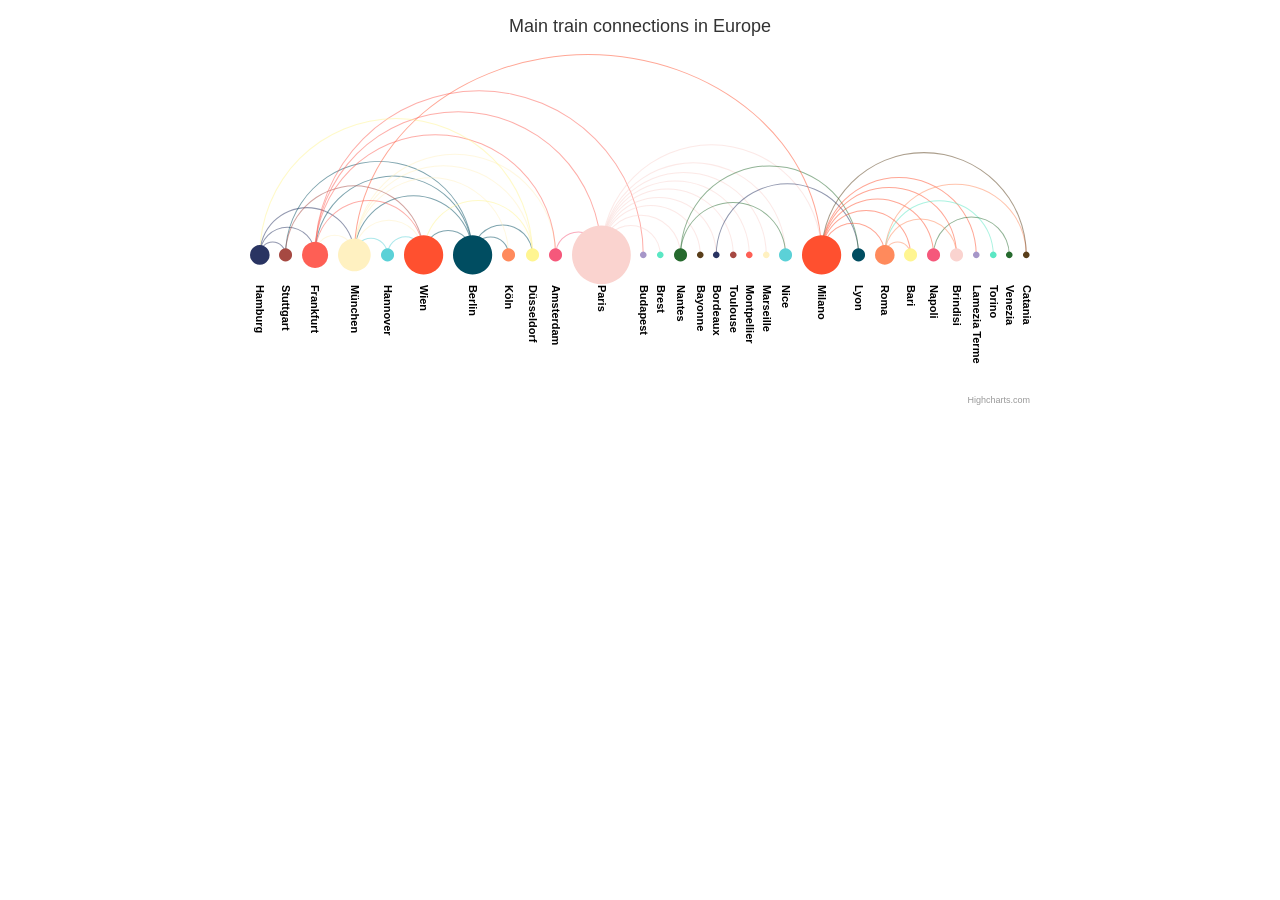
<file: public/admin/vendors/highchart/examples/arc-diagram/index.html>
<!DOCTYPE HTML>
<html>
	<head>
		<meta http-equiv="Content-Type" content="text/html; charset=utf-8">
		<meta name="viewport" content="width=device-width, initial-scale=1">
		<title>Highcharts Example</title>

		<style type="text/css">
#container {
    height: 400px;
    max-width: 800px;
    margin: 0 auto;
}

		</style>
	</head>
	<body>
<script src="../../code/highcharts.js"></script>
<script src="../../code/modules/sankey.js"></script>
<script src="../../code/modules/arc-diagram.js"></script>
<script src="../../code/modules/accessibility.js"></script>

<div id="container"></div>




		<script type="text/javascript">
Highcharts.chart('container', {

    colors: ['#293462', '#a64942', '#fe5f55', '#fff1c1', '#5bd1d7', '#ff502f', '#004d61', '#ff8a5c', '#fff591', '#f5587b', '#fad3cf', '#a696c8', '#5BE7C4', '#266A2E', '#593E1A'],

    title: {
        text: 'Main train connections in Europe'
    },

    accessibility: {
        description: 'Arc diagram chart with circles of different sizes along the X axis, and connections drawn as arcs between them. From the chart we can see that Paris is the city with the most connections to other cities.',
        point: {
            valueDescriptionFormat: 'Connection from {point.from} to {point.to}.'
        }
    },

    series: [{
        keys: ['from', 'to', 'weight'],
        type: 'arcdiagram',
        name: 'Train connections',
        linkWeight: 1,
        centeredLinks: true,
        dataLabels: {
            rotation: 90,
            y: 30,
            align: 'left',
            color: 'black'
        },
        offset: '65%',
        data: [
            ['Hamburg', 'Stuttgart', 1],
            ['Hamburg', 'Frankfurt', 1],
            ['Hamburg', 'München', 1],
            ['Hannover', 'Wien', 1],
            ['Hannover', 'München', 1],
            ['Berlin', 'Wien', 1],
            ['Berlin', 'München', 1],
            ['Berlin', 'Stuttgart', 1],
            ['Berlin', 'Frankfurt', 1],
            ['Berlin', 'Köln', 1],
            ['Berlin', 'Düsseldorf', 1],
            ['München', 'Düsseldorf', 1],
            ['München', 'Wien', 1],
            ['München', 'Frankfurt', 1],
            ['München', 'Köln', 1],
            ['München', 'Amsterdam', 1],
            ['Stuttgart', 'Wien', 1],
            ['Frankfurt', 'Wien', 1],
            ['Frankfurt', 'Amsterdam', 1],
            ['Frankfurt', 'Paris', 1],
            ['Frankfurt', 'Budapest', 1],
            ['Düsseldorf', 'Wien', 1],
            ['Düsseldorf', 'Hamburg', 1],
            ['Amsterdam', 'Paris', 1],
            ['Paris', 'Brest', 1],
            ['Paris', 'Nantes', 1],
            ['Paris', 'Bayonne', 1],
            ['Paris', 'Bordeaux', 1],
            ['Paris', 'Toulouse', 1],
            ['Paris', 'Montpellier', 1],
            ['Paris', 'Marseille', 1],
            ['Paris', 'Nice', 1],
            ['Paris', 'Milano', 1],
            ['Nantes', 'Nice', 1],
            ['Bordeaux', 'Lyon', 1],
            ['Nantes', 'Lyon', 1],
            ['Milano', 'München', 1],
            ['Milano', 'Roma', 1],
            ['Milano', 'Bari', 1],
            ['Milano', 'Napoli', 1],
            ['Milano', 'Brindisi', 1],
            ['Milano', 'Lamezia Terme', 1],
            ['Torino', 'Roma', 1],
            ['Venezia', 'Napoli', 1],
            ['Roma', 'Bari', 1],
            ['Roma', 'Catania', 1],
            ['Roma', 'Brindisi', 1],
            ['Catania', 'Milano', 1]
        ]
    }]

});

		</script>
	</body>
</html>
</file>
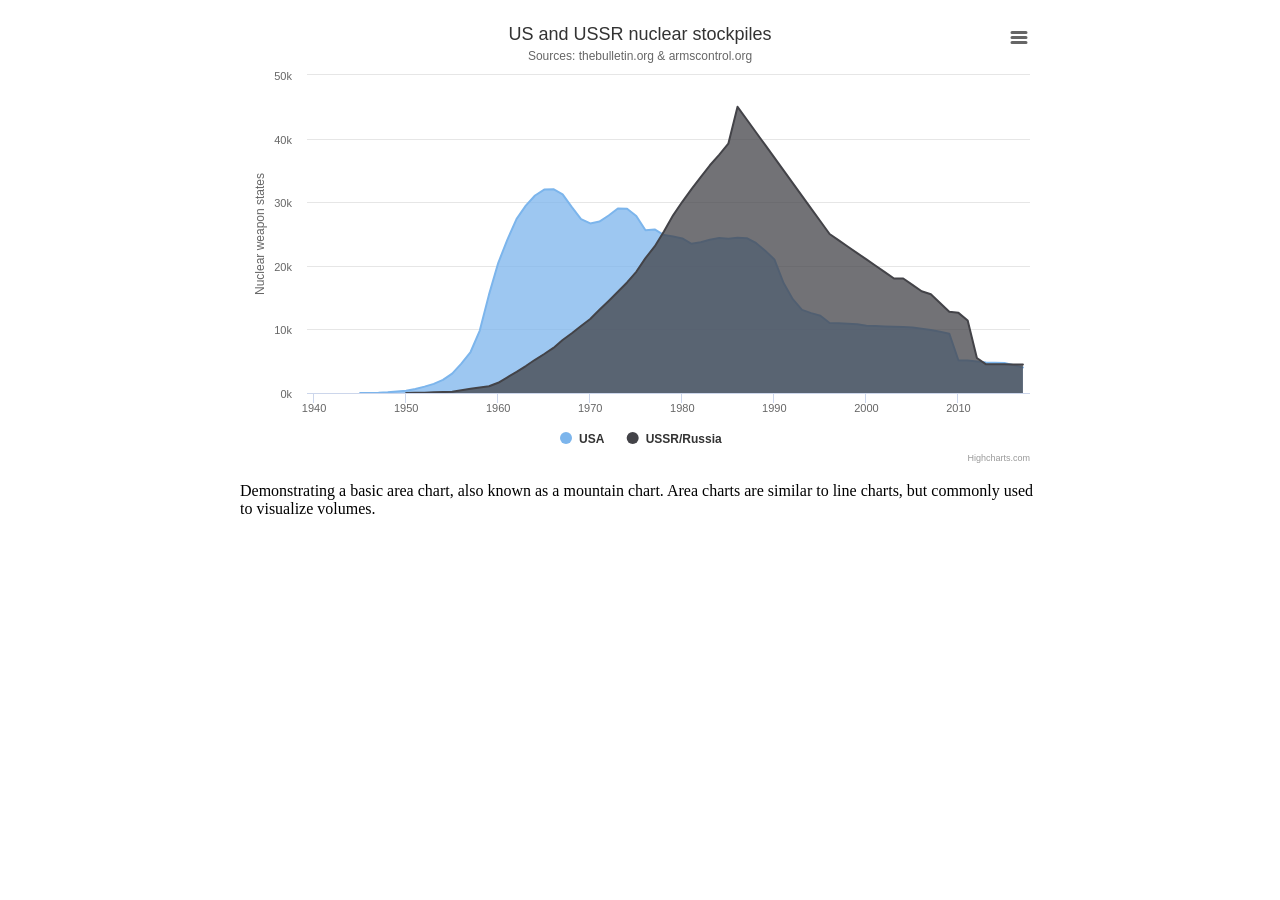
<file: public/admin/vendors/highchart/examples/area-basic/index.html>
<!DOCTYPE HTML>
<html>
	<head>
		<meta http-equiv="Content-Type" content="text/html; charset=utf-8">
		<meta name="viewport" content="width=device-width, initial-scale=1">
		<title>Highcharts Example</title>

		<style type="text/css">
.highcharts-figure,
.highcharts-data-table table {
    min-width: 320px;
    max-width: 800px;
    margin: 1em auto;
}

#container {
    height: 450px;
}

.highcharts-data-table table {
    font-family: Verdana, sans-serif;
    border-collapse: collapse;
    border: 1px solid #ebebeb;
    margin: 10px auto;
    text-align: center;
    width: 100%;
    max-width: 500px;
}

.highcharts-data-table caption {
    padding: 1em 0;
    font-size: 1.2em;
    color: #555;
}

.highcharts-data-table th {
    font-weight: 600;
    padding: 0.5em;
}

.highcharts-data-table td,
.highcharts-data-table th,
.highcharts-data-table caption {
    padding: 0.5em;
}

.highcharts-data-table thead tr,
.highcharts-data-table tr:nth-child(even) {
    background: #f8f8f8;
}

.highcharts-data-table tr:hover {
    background: #f1f7ff;
}

		</style>
	</head>
	<body>
<script src="../../code/highcharts.js"></script>
<script src="../../code/modules/exporting.js"></script>
<script src="../../code/modules/export-data.js"></script>
<script src="../../code/modules/accessibility.js"></script>

<figure class="highcharts-figure">
    <div id="container"></div>
    <p class="highcharts-description">
        Demonstrating a basic area chart, also known as a mountain chart.
        Area charts are similar to line charts, but commonly used to visualize
        volumes.
    </p>
</figure>



		<script type="text/javascript">
Highcharts.chart('container', {
    chart: {
        type: 'area'
    },
    accessibility: {
        description: 'Image description: An area chart compares the nuclear stockpiles of the USA and the USSR/Russia between 1945 and 2017. The number of nuclear weapons is plotted on the Y-axis and the years on the X-axis. The chart is interactive, and the year-on-year stockpile levels can be traced for each country. The US has a stockpile of 6 nuclear weapons at the dawn of the nuclear age in 1945. This number has gradually increased to 369 by 1950 when the USSR enters the arms race with 6 weapons. At this point, the US starts to rapidly build its stockpile culminating in 32,040 warheads by 1966 compared to the USSR’s 7,089. From this peak in 1966, the US stockpile gradually decreases as the USSR’s stockpile expands. By 1978 the USSR has closed the nuclear gap at 25,393. The USSR stockpile continues to grow until it reaches a peak of 45,000 in 1986 compared to the US arsenal of 24,401. From 1986, the nuclear stockpiles of both countries start to fall. By 2000, the numbers have fallen to 10,577 and 21,000 for the US and Russia, respectively. The decreases continue until 2017 at which point the US holds 4,018 weapons compared to Russia’s 4,500.'
    },
    title: {
        text: 'US and USSR nuclear stockpiles'
    },
    subtitle: {
        text: 'Sources: <a href="https://thebulletin.org/2006/july/global-nuclear-stockpiles-1945-2006">' +
            'thebulletin.org</a> &amp; <a href="https://www.armscontrol.org/factsheets/Nuclearweaponswhohaswhat">' +
            'armscontrol.org</a>'
    },
    xAxis: {
        allowDecimals: false,
        labels: {
            formatter: function () {
                return this.value; // clean, unformatted number for year
            }
        },
        accessibility: {
            rangeDescription: 'Range: 1940 to 2017.'
        }
    },
    yAxis: {
        title: {
            text: 'Nuclear weapon states'
        },
        labels: {
            formatter: function () {
                return this.value / 1000 + 'k';
            }
        }
    },
    tooltip: {
        pointFormat: '{series.name} had stockpiled <b>{point.y:,.0f}</b><br/>warheads in {point.x}'
    },
    plotOptions: {
        area: {
            pointStart: 1940,
            marker: {
                enabled: false,
                symbol: 'circle',
                radius: 2,
                states: {
                    hover: {
                        enabled: true
                    }
                }
            }
        }
    },
    series: [{
        name: 'USA',
        data: [
            null, null, null, null, null, 6, 11, 32, 110, 235,
            369, 640, 1005, 1436, 2063, 3057, 4618, 6444, 9822, 15468,
            20434, 24126, 27387, 29459, 31056, 31982, 32040, 31233, 29224, 27342,
            26662, 26956, 27912, 28999, 28965, 27826, 25579, 25722, 24826, 24605,
            24304, 23464, 23708, 24099, 24357, 24237, 24401, 24344, 23586, 22380,
            21004, 17287, 14747, 13076, 12555, 12144, 11009, 10950, 10871, 10824,
            10577, 10527, 10475, 10421, 10358, 10295, 10104, 9914, 9620, 9326,
            5113, 5113, 4954, 4804, 4761, 4717, 4368, 4018
        ]
    }, {
        name: 'USSR/Russia',
        data: [null, null, null, null, null, null, null, null, null, null,
            5, 25, 50, 120, 150, 200, 426, 660, 869, 1060,
            1605, 2471, 3322, 4238, 5221, 6129, 7089, 8339, 9399, 10538,
            11643, 13092, 14478, 15915, 17385, 19055, 21205, 23044, 25393, 27935,
            30062, 32049, 33952, 35804, 37431, 39197, 45000, 43000, 41000, 39000,
            37000, 35000, 33000, 31000, 29000, 27000, 25000, 24000, 23000, 22000,
            21000, 20000, 19000, 18000, 18000, 17000, 16000, 15537, 14162, 12787,
            12600, 11400, 5500, 4512, 4502, 4502, 4500, 4500
        ]
    }]
});
		</script>
	</body>
</html>
</file>
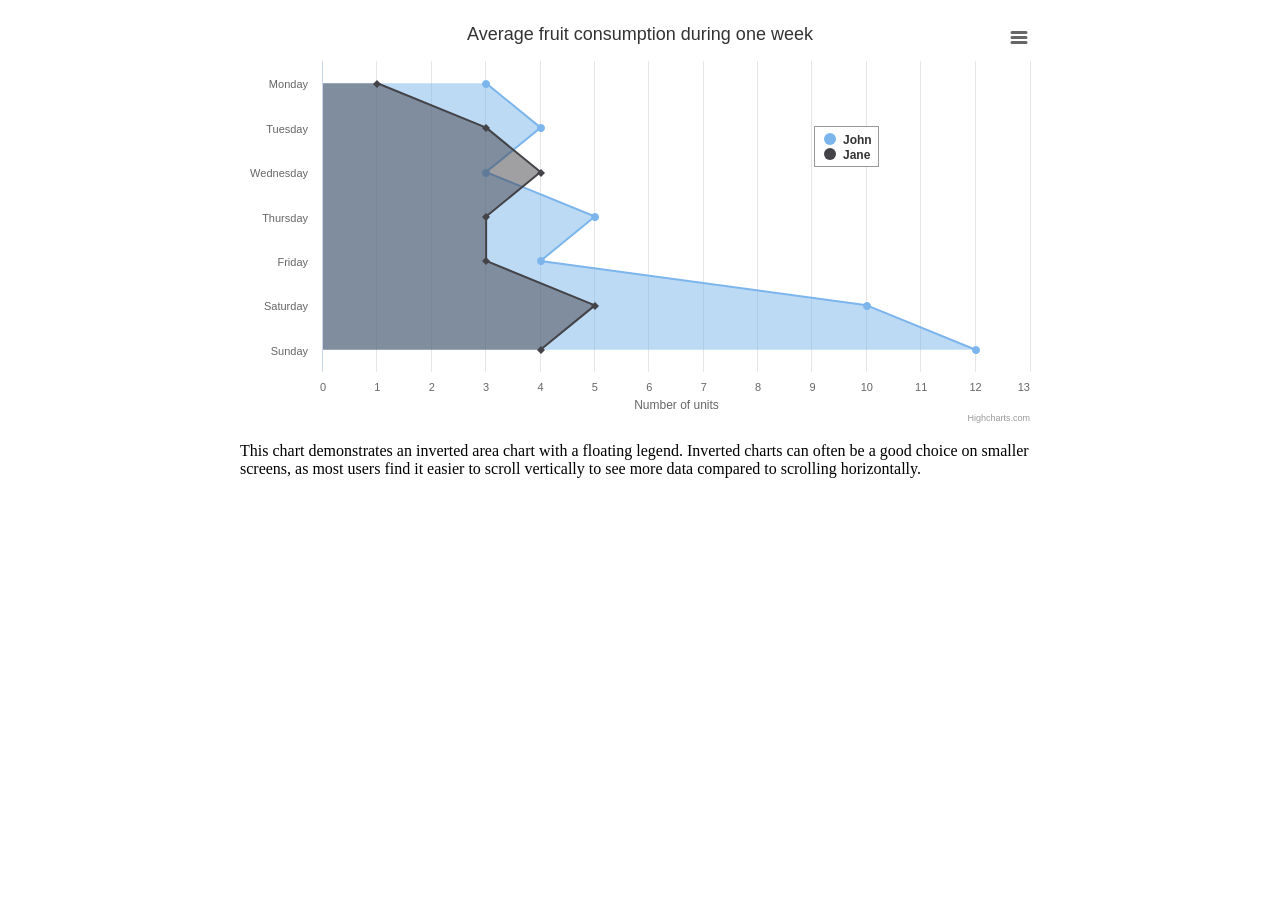
<file: public/admin/vendors/highchart/examples/area-inverted/index.html>
<!DOCTYPE HTML>
<html>
	<head>
		<meta http-equiv="Content-Type" content="text/html; charset=utf-8">
		<meta name="viewport" content="width=device-width, initial-scale=1">
		<title>Highcharts Example</title>

		<style type="text/css">
#container {
    height: 410px;
}

.highcharts-figure,
.highcharts-data-table table {
    min-width: 320px;
    max-width: 800px;
    margin: 1em auto;
}

.highcharts-data-table table {
    font-family: Verdana, sans-serif;
    border-collapse: collapse;
    border: 1px solid #ebebeb;
    margin: 10px auto;
    text-align: center;
    width: 100%;
    max-width: 500px;
}

.highcharts-data-table caption {
    padding: 1em 0;
    font-size: 1.2em;
    color: #555;
}

.highcharts-data-table th {
    font-weight: 600;
    padding: 0.5em;
}

.highcharts-data-table td,
.highcharts-data-table th,
.highcharts-data-table caption {
    padding: 0.5em;
}

.highcharts-data-table thead tr,
.highcharts-data-table tr:nth-child(even) {
    background: #f8f8f8;
}

.highcharts-data-table tr:hover {
    background: #f1f7ff;
}

		</style>
	</head>
	<body>
<script src="../../code/highcharts.js"></script>
<script src="../../code/modules/exporting.js"></script>
<script src="../../code/modules/export-data.js"></script>
<script src="../../code/modules/accessibility.js"></script>

<figure class="highcharts-figure">
    <div id="container"></div>
    <p class="highcharts-description">
        This chart demonstrates an inverted area chart with a floating legend.
        Inverted charts can often be a good choice on smaller screens, as
        most users find it easier to scroll vertically to see more data compared
        to scrolling horizontally.
    </p>
</figure>


		<script type="text/javascript">
Highcharts.chart('container', {
    chart: {
        type: 'area',
        inverted: true
    },
    title: {
        text: 'Average fruit consumption during one week'
    },
    accessibility: {
        keyboardNavigation: {
            seriesNavigation: {
                mode: 'serialize'
            }
        }
    },
    legend: {
        layout: 'vertical',
        align: 'right',
        verticalAlign: 'top',
        x: -150,
        y: 100,
        floating: true,
        borderWidth: 1,
        backgroundColor:
            Highcharts.defaultOptions.legend.backgroundColor || '#FFFFFF'
    },
    xAxis: {
        categories: [
            'Monday',
            'Tuesday',
            'Wednesday',
            'Thursday',
            'Friday',
            'Saturday',
            'Sunday'
        ]
    },
    yAxis: {
        title: {
            text: 'Number of units'
        },
        allowDecimals: false,
        min: 0
    },
    plotOptions: {
        area: {
            fillOpacity: 0.5
        }
    },
    series: [{
        name: 'John',
        data: [3, 4, 3, 5, 4, 10, 12]
    }, {
        name: 'Jane',
        data: [1, 3, 4, 3, 3, 5, 4]
    }]
});
		</script>
	</body>
</html>
</file>
